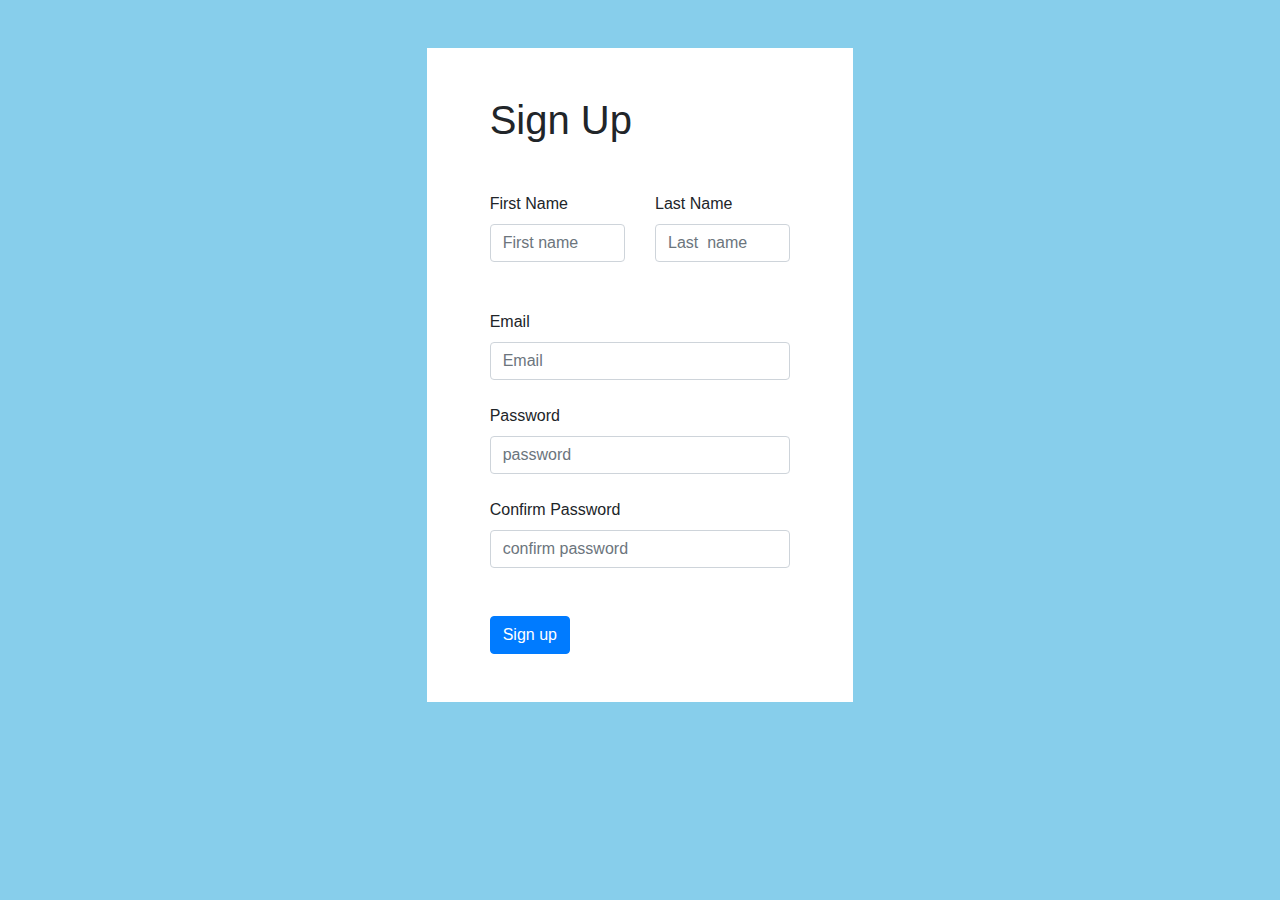
<file: Bootstrap 4/Exam 1 (Sign Up)/index.html>
<!DOCTYPE html>
<html>
<head>
	<meta charset="utf-8">
	<meta name="viewport" content="width=device-width, initial-scale=1">

	<title>Sign Up</title>
	<!-- CDN -->
    <link rel="stylesheet" type="text/css" href="style.css">
	<link rel="stylesheet" href="https://maxcdn.bootstrapcdn.com/bootstrap/4.5.0/css/bootstrap.min.css">
    <script src="https://ajax.googleapis.com/ajax/libs/jquery/3.5.1/jquery.min.js"></script>
    <script src="https://cdnjs.cloudflare.com/ajax/libs/popper.js/1.16.0/umd/popper.min.js"></script>
    <script src="https://maxcdn.bootstrapcdn.com/bootstrap/4.5.0/js/bootstrap.min.js"></script>
	<!-- Over -->
	<link rel="stylesheet" type="text/css" href="style.css">
</head>
<body>

<div class="container-fluid p1">
     
     <div class="row">
         <div class="col-lg-4  col-md-7  col-sm-7  c1 mt-5  mx-auto">
             <div class=" c2 p-5">
                 <h1 class="mb-5">Sign Up</h1>
                  
                 <form>
                  <div class="row">
                    <div class="col">
                     <label>First Name</label>
                     <input type="text" class="form-control" placeholder="First name">
                     </div>
                    <div class="col">
                     <label>Last Name</label>
                     <input type="text" class="form-control" placeholder="Last  name">
                     </div>
                     </div>

                 <div class="row mt-5">
                    <div class="col">
                     <label>Email</label>
                     <input type="text" class="form-control" placeholder="Email">
                     </div> 
                  </div>
                  <br>
                  <div class="row">
                    <div class="col">
                     <label>Password</label>
                     <input type="text" class="form-control" placeholder="password">
                     </div> 
                  </div>
                  <br>
                  <div class="row">
                    <div class="col">
                     <label>Confirm Password</label>
                     <input type="text" class="form-control" placeholder="confirm password">
                     </div> 
                  </div>

                  <div class="row mt-5">
                    <div class="col">
                     <button class="btn btn-primary">Sign up</button>
                     </div> 
                  </div>
                  </form>

             </div>
         </div>
     </div>

</div>



</body>
</html>
</file>
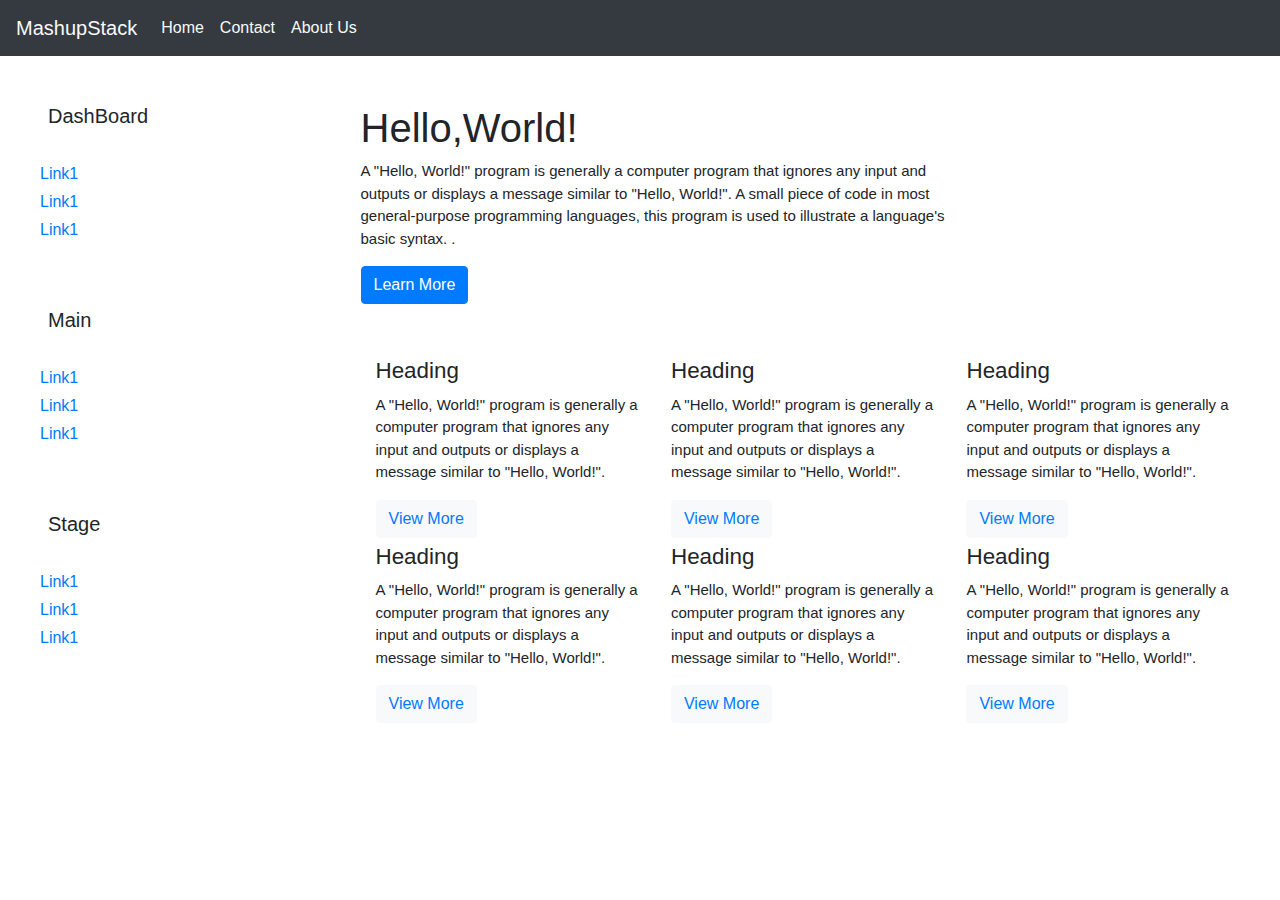
<file: Bootstrap 4/Exam 2 (Responsive page)/index.html>
<!DOCTYPE html>
<html>
<head>
	<meta charset="utf-8">
	<meta name="viewport" content="width=device-width, initial-scale=1">
    <link rel="stylesheet" type="text/css" href="style.css">
    <!-- CDN -->
	<link rel="stylesheet" href="https://maxcdn.bootstrapcdn.com/bootstrap/4.5.0/css/bootstrap.min.css">
    <script src="https://ajax.googleapis.com/ajax/libs/jquery/3.5.1/jquery.min.js"></script>
    <script src="https://cdnjs.cloudflare.com/ajax/libs/popper.js/1.16.0/umd/popper.min.js"></script>
    <script src="https://maxcdn.bootstrapcdn.com/bootstrap/4.5.0/js/bootstrap.min.js"></script>
	<!-- Over -->
	<title>Responsive Page</title>
</head>
<body>
	<!-- Modal -->
<div class="modal fade" id="exampleModal" tabindex="-1" role="dialog" aria-labelledby="exampleModalLabel" aria-hidden="true">
  <div class="modal-dialog" role="document">
    <div class="modal-content">
      <div class="modal-header">
        <h5 class="modal-title" id="exampleModalLabel">Modal title</h5>
        <button type="button" class="close" data-dismiss="modal" aria-label="Close">
          <span aria-hidden="true">&times;</span>
        </button>
      </div>
      <div class="modal-body">
        <h1>Hello World</h1>
      </div>
      <div class="modal-footer">
        <button type="button" class="btn btn-secondary" data-dismiss="modal">Close</button>
        <button type="button" class="btn btn-primary">Save changes</button>
      </div>
    </div>
  </div>
</div>
<!-- Navbar -->
   <nav class="navbar navbar-expand-lg navbar-light bg-dark">
        <a class="navbar-brand text-light" href="#">MashupStack</a>
            <button class="navbar-toggler" type="button" data-toggle="collapse" data-target="#navbarNav" aria-controls="navbarNav" aria-expanded="false" aria-label="Toggle navigation">
            <span class="navbar-toggler-icon"></span>
            </button>
        <div class="collapse navbar-collapse" id="navbarNav">
            <ul class="navbar-nav">
                <li class="nav-item active">
                  <a class="nav-link text-light" href="#">Home <span class="sr-only">(current)</span></a>
                </li>
                <li class="nav-item">
                  <a class="nav-link text-light" href="#">Contact</a>
                </li>
                <li class="nav-item">
                   <a class="nav-link text-light" href="#">About Us</a>
                </li>
            </ul>
        </div>
    </nav>

<!--Sidebar-->
<div class="row">
	<div class="col-lg-3 col-12 col-md-3 pt-5  p1">
		<h5 class="pl-5">DashBoard</h5>
		<br>
		<ul class="mr-5">
			<div class="row">
				<div class="col-12 lin">
					<a href="#"><li>Link1</li></a>
				</div>
			</div>
			<div class="row">
				<div class="col-12 lin">
					<a href="#"><li>Link1</li></a>
				</div>
			</div>	
			<div class="row">
				<div class="col-12 lin">
					<a href="#"><li>Link1</li></a>
				</div>
			</div>		
		</ul>
		<br><br>
		<h5 class="pl-5">Main</h5>
		<br>
		<ul class="mr-5">
			<div class="row">
				<div class="col-12 lin">
					<a href="#"><li>Link1</li></a>
				</div>
			</div>
			<div class="row">
				<div class="col-12 lin">
					<a href="#"><li>Link1</li></a>
				</div>
			</div>	
			<div class="row">
				<div class="col-12 lin">
					<a href="#"><li>Link1</li></a>
				</div>
			</div>		
		</ul>
        <br><br>
		<h5 class="pl-5">Stage</h5>
		<br>
		<ul class="mr-5">
			<div class="row">
				<div class="col-12 lin">
					<a href="#"><li>Link1</li></a>
				</div>
			</div>
			<div class="row">
				<div class="col-12 lin">
					<a href="#"><li>Link1</li></a>
				</div>
			</div>	
			<div class="row">
				<div class="col-12 lin">
					<a href="#"><li>Link1</li></a>
				</div>
			</div>		
		</ul>
	</div>
	<div class="col-lg-9  col-12 col-md-9">
		<div class="row">
			<div class="col-lg-8 col-12 pt-5 pl-5">
				<h1>Hello,World!</h1>

				<p>A "Hello, World!" program is generally a computer program that ignores any input and outputs or displays a message similar to "Hello, World!". A small piece of code in most general-purpose programming languages, this program is used to illustrate a language's basic syntax. .</p>
                
                <button class="btn btn-primary" data-toggle="modal" data-target="#exampleModal">Learn More</button>
			</div>
	<div class="container mt-5 ml-5 mr-5">			
		<div class="row">
			<div class="col-lg-4 col-12">
				<h3><b><small>Heading</small></b></h3>

				<p>A "Hello, World!" program is generally a computer program that ignores any input and outputs or displays a message similar to "Hello, World!". </p>
                
                <button class="btn btn-light text-primary">View More</button>
			</div>
			<div class="col-lg-4 col-12">
				<h3><b><small>Heading</small></b></h3>

				<p >A "Hello, World!" program is generally a computer program that ignores any input and outputs or displays a message similar to "Hello, World!". </p>
                
                <button class="btn btn-light text-primary">View More</button>
			</div>
			<div class="col-lg-4 col-12">
				<h3><b><small>Heading</small></b></h3>

				<p>A "Hello, World!" program is generally a computer program that ignores any input and outputs or displays a message similar to "Hello, World!". </p>
                
                <button class="btn btn-light text-primary">View More</button>
			</div>
		</div>
		<div class="row">
			<div class="col-lg-4 col-12">
				<h3><b><small>Heading</small></b></h3>


				<p>A "Hello, World!" program is generally a computer program that ignores any input and outputs or displays a message similar to "Hello, World!". </p>
                
                <button class="btn btn-light text-primary">View More</button>
			</div>
			<div class="col-lg-4 col-12">
				<h3><b><small>Heading</small></b></h3>

				<p>A "Hello, World!" program is generally a computer program that ignores any input and outputs or displays a message similar to "Hello, World!".</p>
                
                <button class="btn btn-light text-primary">View More</button>
			</div>
			<div class="col-lg-4 col-12">
				<h3><b><small>Heading</small></b></h3>

				<p>A "Hello, World!" program is generally a computer program that ignores any input and outputs or displays a message similar to "Hello, World!".</p>
                
                <button class="btn btn-light text-primary">View More</button>
			</div>
		</div>
	</div>

		
		
	</div>
</div>


		 	
	
	


</body>
</html>
</file>
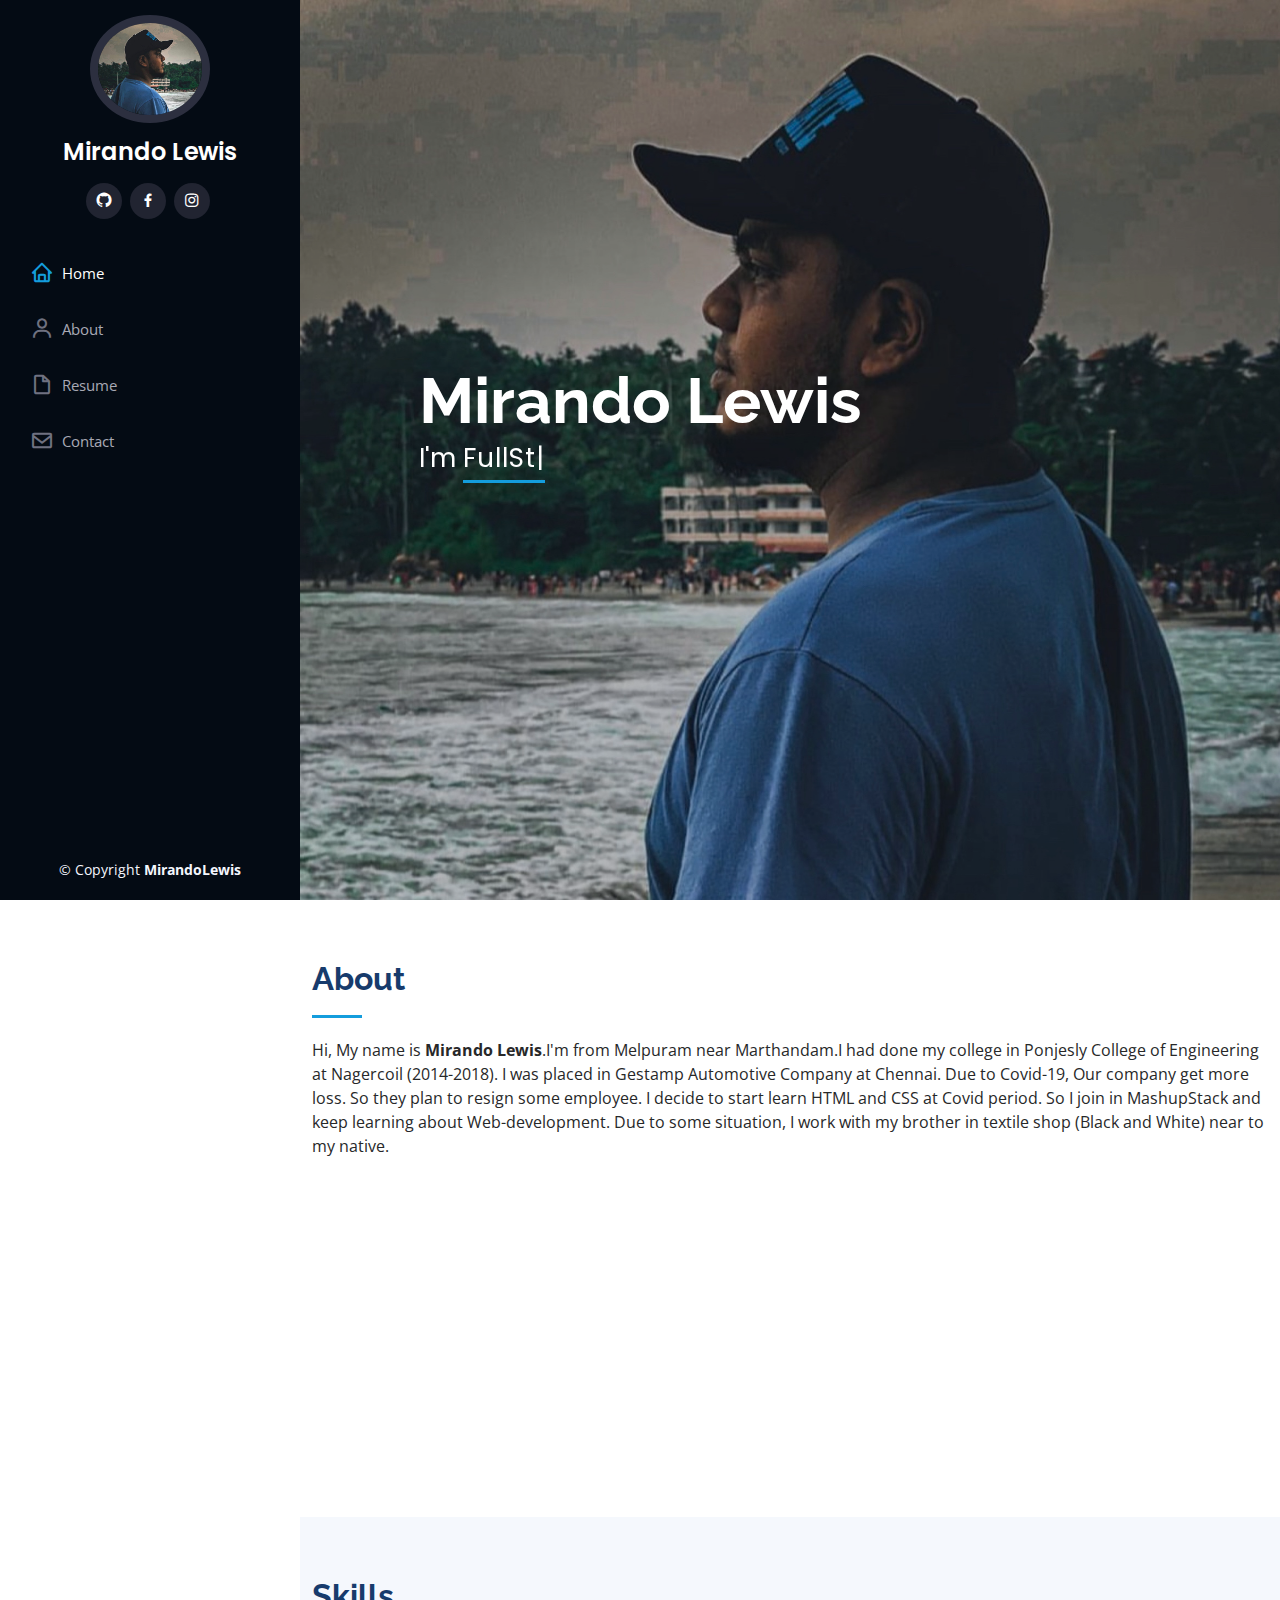
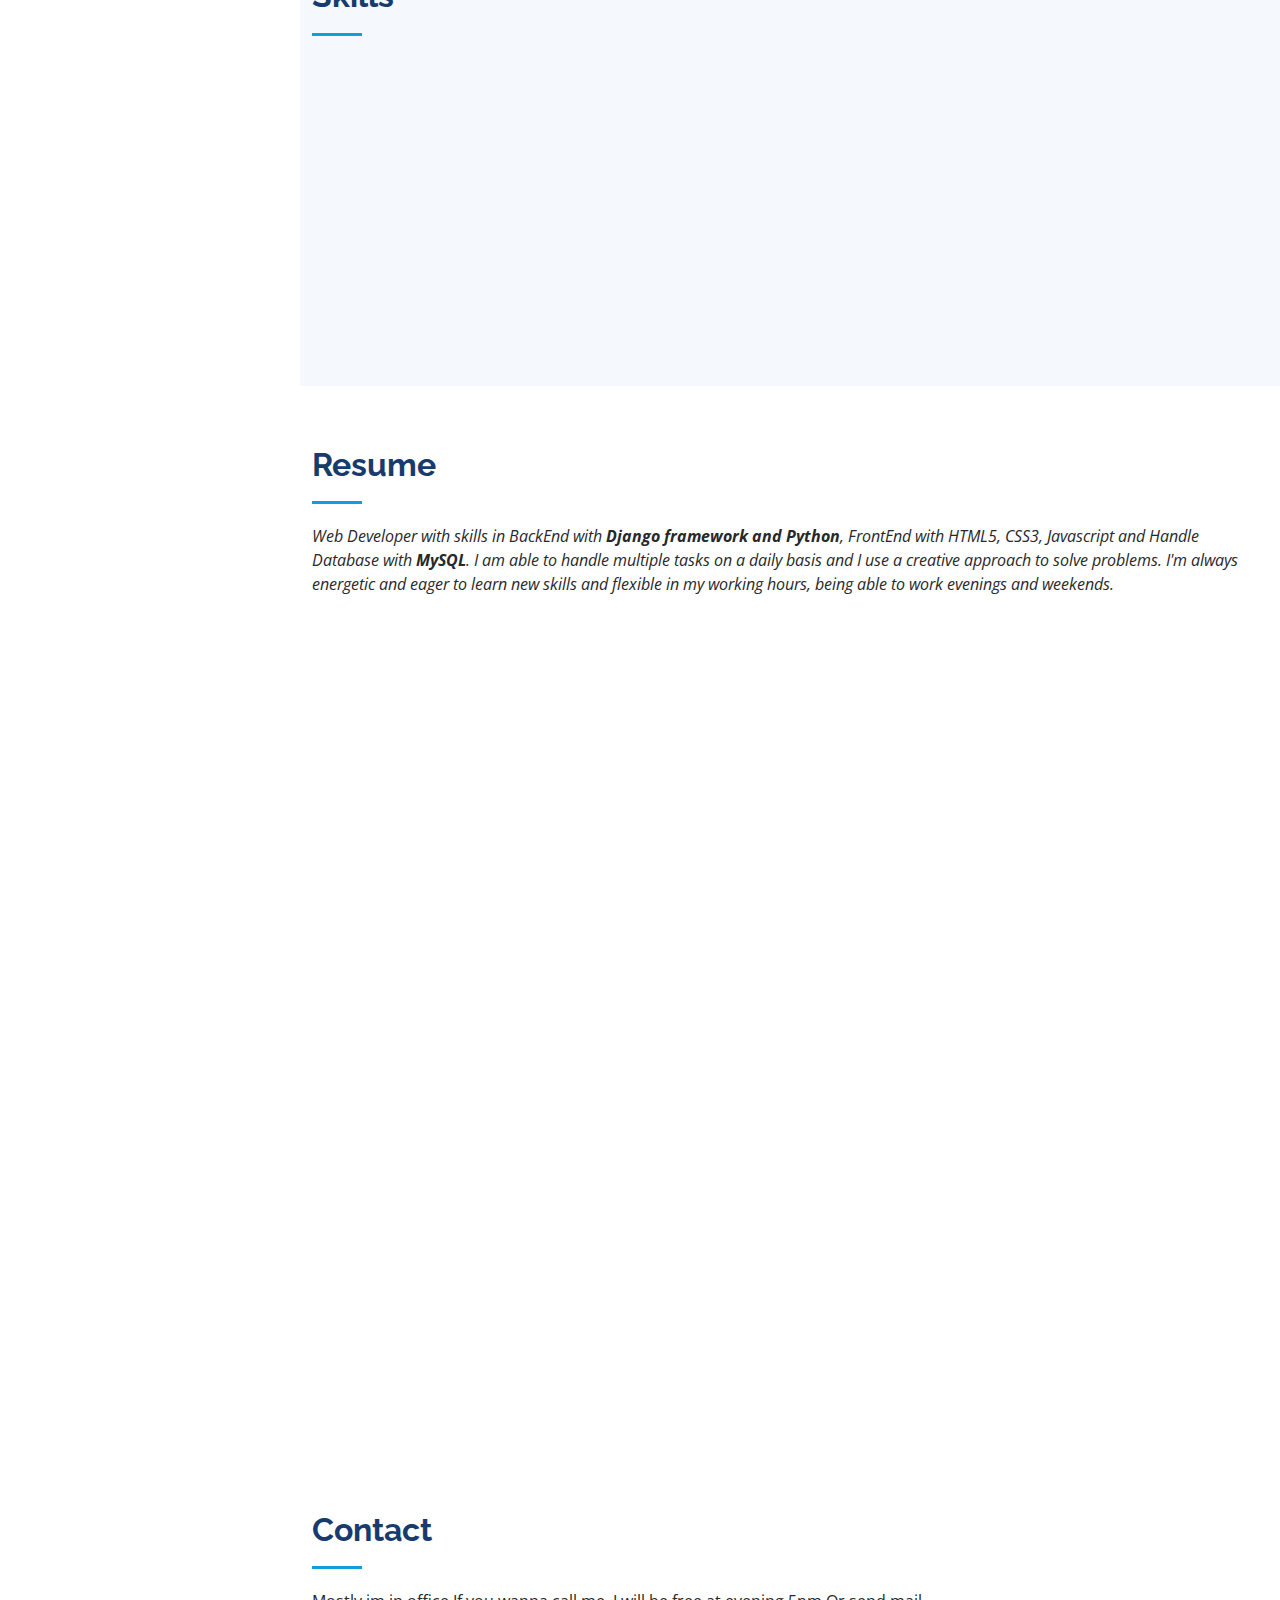
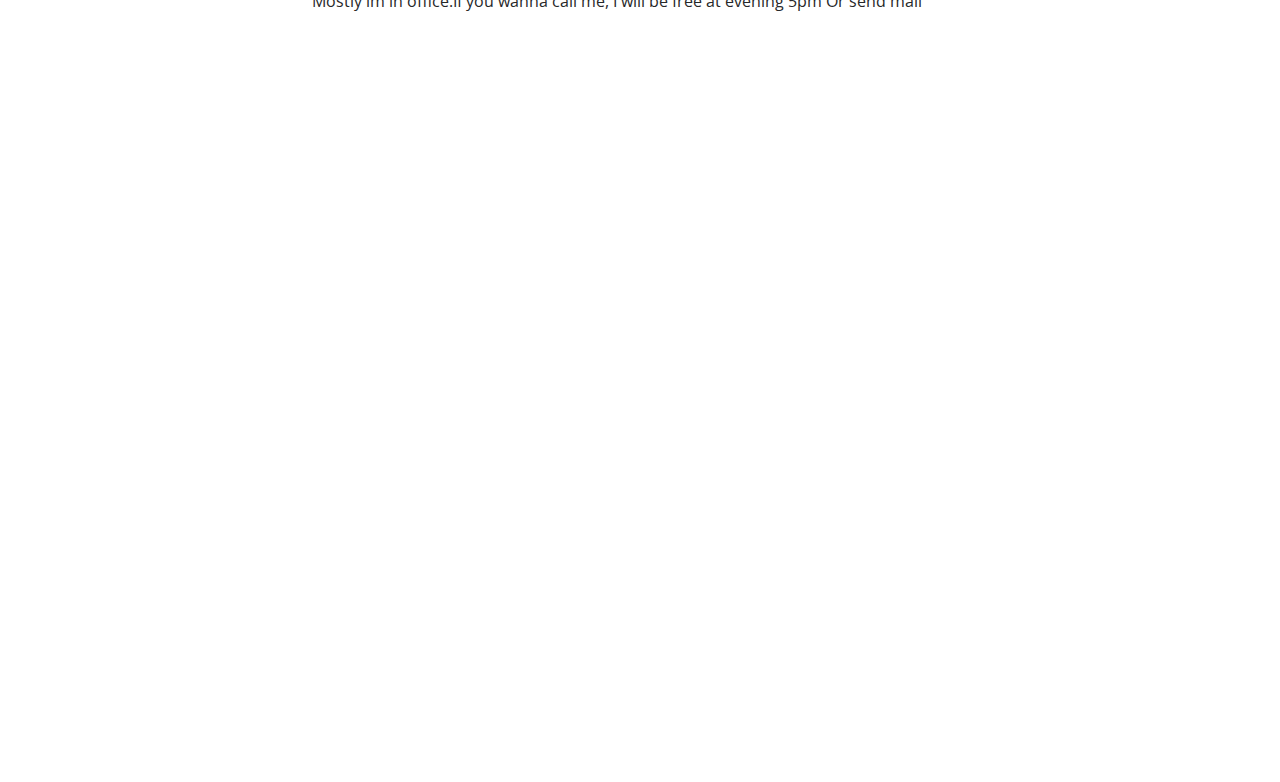
<file: Bootstrap 4/Exam 3 (Portfolio)/index.html>
<!DOCTYPE html>
<html>
<head>
  <meta charset="utf-8">
  <meta content="width=device-width, initial-scale=1.0" name="viewport">

  <title>iPortfolio Bootstrap Template - Index</title>
  <meta content="" name="description">
  <meta content="" name="keywords">

  <!-- Favicons -->
  <link href="assets/img/favicon.png" rel="icon">
  <link href="assets/img/apple-touch-icon.png" rel="apple-touch-icon">

  <!-- Google Fonts -->
  <link href="https://fonts.googleapis.com/css?family=Open+Sans:300,300i,400,400i,600,600i,700,700i|Raleway:300,300i,400,400i,500,500i,600,600i,700,700i|Poppins:300,300i,400,400i,500,500i,600,600i,700,700i" rel="stylesheet">

  <!-- Vendor CSS Files -->
  <link href="assets/vendor/aos/aos.css" rel="stylesheet">
  <link href="assets/vendor/bootstrap/css/bootstrap.min.css" rel="stylesheet">
  <link href="assets/vendor/bootstrap-icons/bootstrap-icons.css" rel="stylesheet">
  <link href="assets/vendor/boxicons/css/boxicons.min.css" rel="stylesheet">
  <link href="assets/vendor/glightbox/css/glightbox.min.css" rel="stylesheet">
  <link href="assets/vendor/swiper/swiper-bundle.min.css" rel="stylesheet">

  <!-- Template Main CSS File -->
  <link href="assets/css/style.css" rel="stylesheet">

  <!-- =======================================================
  * Template Name: iPortfolio - v3.10.0
  * Template URL: https://bootstrapmade.com/iportfolio-bootstrap-portfolio-websites-template/
  * Author: BootstrapMade.com
  * License: https://bootstrapmade.com/license/
  ======================================================== -->
</head>
<body>

  <!-- ======= Mobile nav toggle button ======= -->
  <i class="bi bi-list mobile-nav-toggle d-xl-none"></i>

  <!-- ======= Header ======= -->
  <header id="header">
    <div class="d-flex flex-column">

      <div class="profile">
        <img src="assets/img/lew.jpg" alt="" class="img-fluid rounded-circle">
        <h1 class="text-light"><a href="index.html">Mirando Lewis</a></h1>
        <div class="social-links mt-3 text-center">
          <a href="https://github.com/MIRANDOLEWIS" class="twitter" target="_blank"><i class="bx bxl-github"></i></a>
          <a href="https://www.facebook.com/lewis.merinto/" class="facebook" target="_blank"><i class="bx bxl-facebook"></i></a>
          <a href="https://www.instagram.com/lewismerinto/" target="_blank" class="instagram"><i class="bx bxl-instagram"></i></a>
          
  
        </div>
      </div>

      <nav id="navbar" class="nav-menu navbar">
        <ul>
          <li><a href="#hero" class="nav-link scrollto active"><i class="bx bx-home"></i> <span>Home</span></a></li>
          <li><a href="#about" class="nav-link scrollto"><i class="bx bx-user"></i> <span>About</span></a></li>
          <li><a href="#resume" class="nav-link scrollto"><i class="bx bx-file-blank"></i> <span>Resume</span></a></li>          
          <li><a href="#contact" class="nav-link scrollto"><i class="bx bx-envelope"></i> <span>Contact</span></a></li>
        </ul>
      </nav><!-- .nav-menu -->
    </div>
  </header><!-- End Header -->

  <!-- ======= Hero Section ======= -->
  <section id="hero" class="d-flex flex-column justify-content-center align-items-center">
    <div class="hero-container" data-aos="fade-in">
      <h1>Mirando Lewis</h1>
      <p>I'm <span class="typed" data-typed-items="FullStack Developer,Web Developer"></span></p>
    </div>
  </section><!-- End Hero -->

  <main id="main">

    <!-- ======= About Section ======= -->
    <section id="about" class="about">
      <div class="container">

        <div class="section-title">
          <h2>About</h2>
          <p> Hi, My name is <b> Mirando Lewis</b>.I'm from Melpuram near Marthandam.I had done my college in Ponjesly College of Engineering 
          at  Nagercoil (2014-2018). I was placed in Gestamp Automotive Company at Chennai.  Due to Covid-19, Our company get more loss. So they plan to resign some employee. I decide to start learn HTML and CSS at Covid period.  So I join in MashupStack and keep learning about Web-development.  Due to some situation, I work with my brother in textile shop (Black and White) near to my native. </p>
        </div>

        <div class="row">
          <div class="col-lg-4" data-aos="fade-right">
            <img src="assets/img/lew.jpg" class="img-fluid" alt="">
          </div>
          <div class="col-lg-8 pt-4 pt-lg-0 content" data-aos="fade-left">
            <h3>More</h3>
            
            <div class="row">
              <div class="col-lg-6">
                <ul>
                  <li><i class="bi bi-chevron-right"></i> <strong>Birthday:</strong> <span>16 Feb 1996</span></li>
                  
                  <li><i class="bi bi-chevron-right"></i> <strong>Phone:</strong> <span>+91 8903943685</span></li>
                  <li><i class="bi bi-chevron-right"></i> <strong>Town:</strong> <span>Melpuram, Tamil Nadu</span></li>
                </ul>
              </div>
              <div class="col-lg-6">
                <ul>
                  <li><i class="bi bi-chevron-right"></i> <strong>Age:</strong> <span>26</span></li>
                  <li><i class="bi bi-chevron-right"></i> <strong>Degree:</strong> <span>B.E</span></li>
                  <li><i class="bi bi-chevron-right"></i> <strong>Email:</strong> <span>lewismerindo800@gmail.com</span></li>
                  <li><i class="bi bi-chevron-right"></i> <strong>Job:</strong> <span>Mashupstack(Internship)</span></li>
                </ul>
              </div>
            </div>
          </div>
        </div>

      </div>
    </section><!-- End About Section -->

    

    <!-- ======= Skills Section ======= -->
    <section id="skills" class="skills section-bg">
      <div class="container">

        <div class="section-title">
          <h2>Skills</h2>
          <p></p>
        </div>

        <div class="row skills-content">

          <div class="col-lg-6" data-aos="fade-up">

            <div class="progress">
              <span class="skill">HTML <i class="val">100%</i></span>
              <div class="progress-bar-wrap">
                <div class="progress-bar" role="progressbar" aria-valuenow="100" aria-valuemin="0" aria-valuemax="100"></div>
              </div>
            </div>

            <div class="progress">
              <span class="skill">CSS <i class="val">90%</i></span>
              <div class="progress-bar-wrap">
                <div class="progress-bar" role="progressbar" aria-valuenow="90" aria-valuemin="0" aria-valuemax="100"></div>
              </div>
            </div>

            <div class="progress">
              <span class="skill">JavaScript <i class="val">75%</i></span>
              <div class="progress-bar-wrap">
                <div class="progress-bar" role="progressbar" aria-valuenow="75" aria-valuemin="0" aria-valuemax="100"></div>
              </div>
            </div>

             <div class="progress">
              <span class="skill">React Js <i class="val">75%</i></span>
              <div class="progress-bar-wrap">
                <div class="progress-bar" role="progressbar" aria-valuenow="75" aria-valuemin="0" aria-valuemax="100"></div>
              </div>
            </div>

          </div>

          <div class="col-lg-6" data-aos="fade-up" data-aos-delay="100">

            <div class="progress">
              <span class="skill">Python <i class="val">80%</i></span>
              <div class="progress-bar-wrap">
                <div class="progress-bar" role="progressbar" aria-valuenow="80" aria-valuemin="0" aria-valuemax="100"></div>
              </div>
            </div>

            <div class="progress">
              <span class="skill">Django <i class="val">90%</i></span>
              <div class="progress-bar-wrap">
                <div class="progress-bar" role="progressbar" aria-valuenow="90" aria-valuemin="0" aria-valuemax="100"></div>
              </div>
            </div>

            <div class="progress">
              <span class="skill">MySQL <i class="val">85%</i></span>
              <div class="progress-bar-wrap">
                <div class="progress-bar" role="progressbar" aria-valuenow="85" aria-valuemin="0" aria-valuemax="100"></div>
              </div>
            </div>

          </div>

        </div>

      </div>
    </section><!-- End Skills Section -->

    <!-- ======= Resume Section ======= -->
    <section id="resume" class="resume">
      <div class="container">

        <div class="section-title">
          <h2>Resume</h2>
          <p class="fst-italic">
              Web Developer with
               skills in BackEnd with <b>Django framework and Python</b>, FrontEnd with HTML5, CSS3, Javascript and Handle Database with <b>MySQL</b>. I am able to handle multiple tasks on a daily basis and I use a creative approach to solve problems. I'm always energetic and eager to learn new skills and flexible in my working hours, being able to work evenings and weekends.
            </p>
        </div>

        <div class="row">
          <div class="col-lg-6" data-aos="fade-up">
            <h3 class="resume-title">Sumary</h3>
            <div class="resume-item pb-0">
              <h4>Mirando Lewis</h4>
              <p><em>I was placed in Gestamp Automotive Company at Chennai.  Due to Covid-19, Our company get more loss. So they plan to resign some employee. I decide to start learn HTML and CSS at Covid period.  So I join in MashupStack and keep learning about Web-development.  Due to some situation, I work with my brother in textile shop (Black and White) near to my native.</em></p>
              <ul>
                <li>Kadamacode, Melpuram, Pacode(P.O)</li>
                <li>+91 8903943685</li>
                <li>lewismerindo800@gmail.com</li>
              </ul>
            </div>

            <h3 class="resume-title">Education</h3>
            <div class="resume-item">
              <h4>School Education in 10<span><superscript>th</superscript></span> &amp; 12<span><superscript>th</superscript></span></h4>
              <h5>2012 - 2014</h5>
              <p><em>St'Marys HSS , Melpalai.</em></p>
              <p>Complete my school education with 78% in 10<super>th</super> and 91% in 12<supercript>th</supercript>.</p>
            </div>
            <div class="resume-item">
              <h4>Bachelor of Engineering</h4>
              <h5>2014 - 2018</h5>
              <p><em>Ponjesly College Of Engineering, Nagercoil</em></p>
              <p>Complete my PG with 68% in B.E.Mechanical Engineering</p>
            </div>
          </div>
          <div class="col-lg-6" data-aos="fade-up" data-aos-delay="100">
            <h3 class="resume-title">Professional Experience</h3>
            <div class="resume-item">
              <h4>Quality Engineer</h4>
              <h5>2018 - 2021</h5>
              <p><em>AutoMobile Field </em></p>
              <ul>
                <li>Deploy section quality engineer at Kay-Jay Forging in 2018.</li>
                <li>CNC Production and Quality Support at SACL in 2019.</li>
                <li>Junior Quality Engineer at GESTAMP Automotive, Chennai in 2019-2021.</li>
                <li></li>
              </ul>
            </div>
            <div class="resume-item">
              <h4>Web Developer</h4>
              <h5>2021-Present</h5>
              <p><em>Software Field</em></p>
              <ul>
                <li>Done my fullstack web developer course in Mashupstack at TVM.</li>
                <li>Able to bulid responsive website and error handling.</li>
                <li>Able to bulid database using Django framework.</li>
              </ul>
            </div>
          </div>
        </div>

      </div>
   </section>

    <!-- ======= Contact Section ======= -->
    <section id="contact" class="contact">
      <div class="container">

        <div class="section-title">
          <h2>Contact</h2>
          <p>Mostly im in office.If you wanna call me, I will be free at evening 5pm Or send mail</p>
        </div>

        <div class="row" data-aos="fade-in">

          <div class="col-lg-5 d-flex align-items-stretch">
            <div class="info">
              <div class="address">
                <i class="bi bi-geo-alt"></i>
                <h4>Location:</h4>
                <p>Kadamacode, Melpuram, Pacode(P.O)</p>
              </div>

              <div class="email">
                <i class="bi bi-envelope"></i>
                <h4>Email:</h4>
                <p><a href="mailto:lewismerindo800@gmail.com">lewismerindo800@gmail.com</a></p>
              </div>

              <div class="phone">
                <i class="bi bi-phone"></i>
                <h4>Call:</h4>
                <p>+91 8903943685</p>
              </div>



              <iframe src="https://www.google.com/maps/embed?pb=!1m18!1m12!1m3!1d3947.6300213162963!2d77.22211001472955!3d8.339509494001021!2m3!1f0!2f0!3f0!3m2!1i1024!2i768!4f13.1!3m3!1m2!1s0x3b0454961aaaa509%3A0xcbf0da027ff88221!2sKadamacode%20Road%2C%20Pacode%2C%20Tamil%20Nadu%20629168!5e0!3m2!1sen!2sin!4v1675270837388!5m2!1sen!2sin" frameborder="0" style="border:0; width: 100%; height: 290px;" allowfullscreen></iframe>
            </div>

          </div>

          <div class="col-lg-7 mt-5 mt-lg-0 d-flex align-items-stretch">
            <form action="#" method="post" role="form" class="php-email-form">
              <div class="row">
                <div class="form-group col-md-6">
                  <label for="name">Your Name</label>
                  <input type="text" name="name" class="form-control" id="name" required>
                </div>
                <div class="form-group col-md-6">
                  <label for="name">Your Email</label>
                  <input type="email" class="form-control" name="email" id="email" required>
                </div>
              </div>
              <div class="form-group">
                <label for="name">Subject</label>
                <input type="text" class="form-control" name="subject" id="subject" required>
              </div>
              <div class="form-group">
                <label for="name">Message</label>
                <textarea class="form-control" name="message" rows="10" required></textarea>
              </div>
              <div class="my-3">
                <div class="loading">Loading</div>
                <div class="error-message"></div>
                <div class="sent-message">Your message has been sent. Thank you!</div>
              </div>
              <div class="text-center"><button type="submit">Send Message</button></div>
            </form>
          </div>

        </div>

      </div>
    </section><!-- End Contact Section -->

  </main><!-- End #main -->

  <!-- ======= Footer ======= -->
  <footer id="footer">
    <div class="container">
      <div class="copyright">
        &copy; Copyright <strong><span>MirandoLewis</span></strong>
      </div>
      <div class="credits">
        <!-- All the links in the footer should remain intact. -->
        <!-- You can delete the links only if you purchased the pro version. -->
        <!-- Licensing information: https://bootstrapmade.com/license/ -->
        <!-- Purchase the pro version with working PHP/AJAX contact form: https://bootstrapmade.com/iportfolio-bootstrap-portfolio-websites-template/ -->
       
      </div>
    </div>
  </footer><!-- End  Footer -->

  <a href="#" class="back-to-top d-flex align-items-center justify-content-center"><i class="bi bi-arrow-up-short"></i></a>

  <!-- Vendor JS Files -->
  <script src="assets/vendor/purecounter/purecounter_vanilla.js"></script>
  <script src="assets/vendor/aos/aos.js"></script>
  <script src="assets/vendor/bootstrap/js/bootstrap.bundle.min.js"></script>
  <script src="assets/vendor/glightbox/js/glightbox.min.js"></script>
  <script src="assets/vendor/isotope-layout/isotope.pkgd.min.js"></script>
  <script src="assets/vendor/swiper/swiper-bundle.min.js"></script>
  <script src="assets/vendor/typed.js/typed.min.js"></script>
  <script src="assets/vendor/waypoints/noframework.waypoints.js"></script>
  <script src="assets/vendor/php-email-form/validate.js"></script>

  <!-- Template Main JS File -->
  <script src="assets/js/main.js"></script>

</body>
</html>
</file>
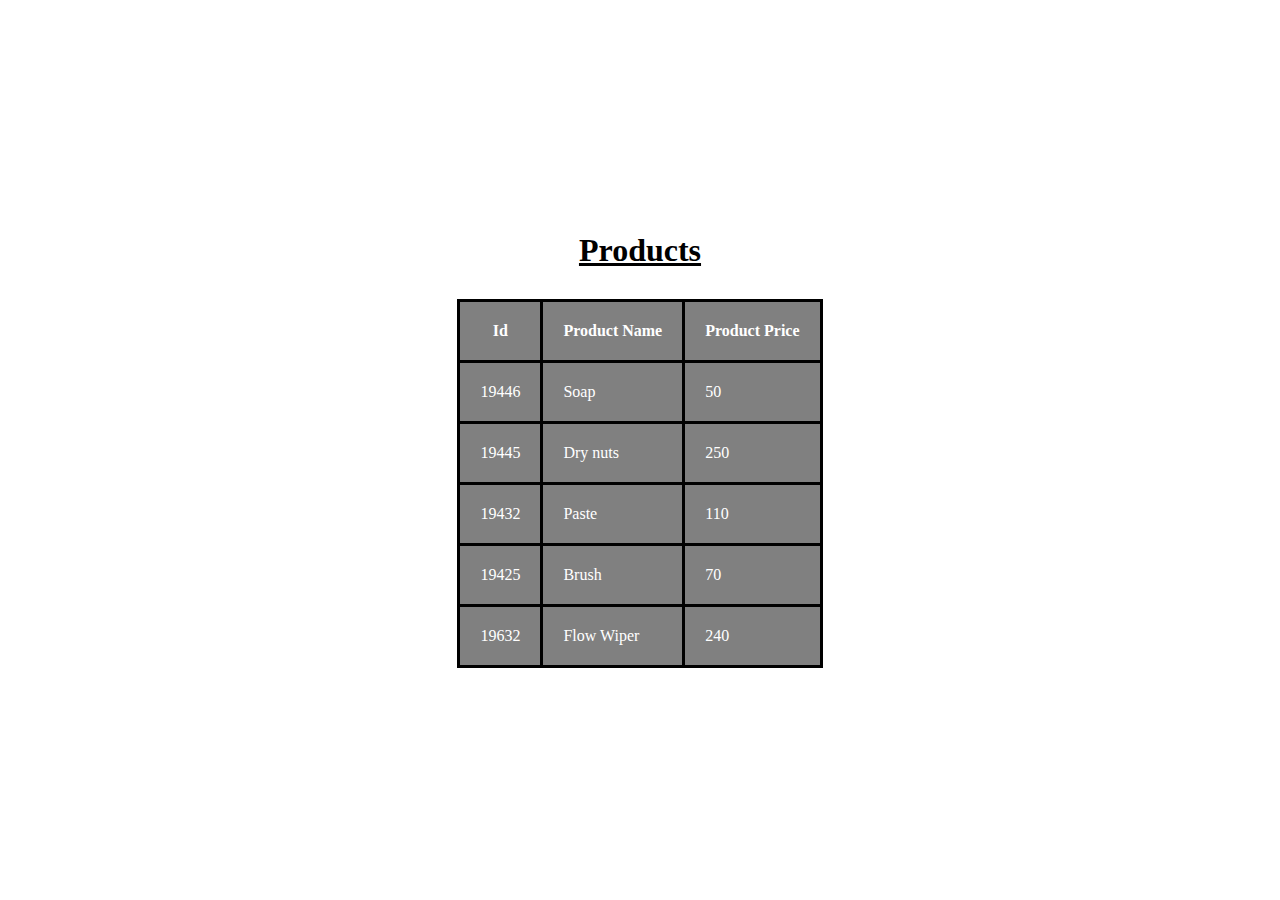
<file: css/Exam-1/index.html>
<!DOCTYPE html>
<html>
<head>
	<meta charset="utf-8">
	<meta name="viewport" content="width=device-width, initial-scale=1">
	<link rel="stylesheet" type="text/css" href="style.css">
	<title>Table</title>
</head>
<body>

<div class="parent">
    <h1>Products</h1>

    <div class="child">
    	<table>
    		<tr>
    			<th>Id</th>
    			<th>Product Name</th>
    			<th>Product Price</th>
    		</tr>
    		<tr>
    			<td>19446</td>
    			<td>Soap</td>
    			<td>50</td>
    		</tr>
    		<tr>
    			<td>19445</td>
    			<td>Dry nuts</td>
    			<td>250 </td>
    		</tr>
    		<tr>
    			<td>19432</td>
    			<td>Paste</td>
    			<td>110</td>
    		</tr>
    		<tr>
    			<td>19425</td>
    			<td>Brush</td>
    			<td>70</td>
    		</tr>
    		<tr>
    			<td>19632</td>
    			<td>Flow Wiper</td>
    			<td>240</td>
    		</tr>
    	</table>
    </div>
</div>

    

</body>
</html>
</file>
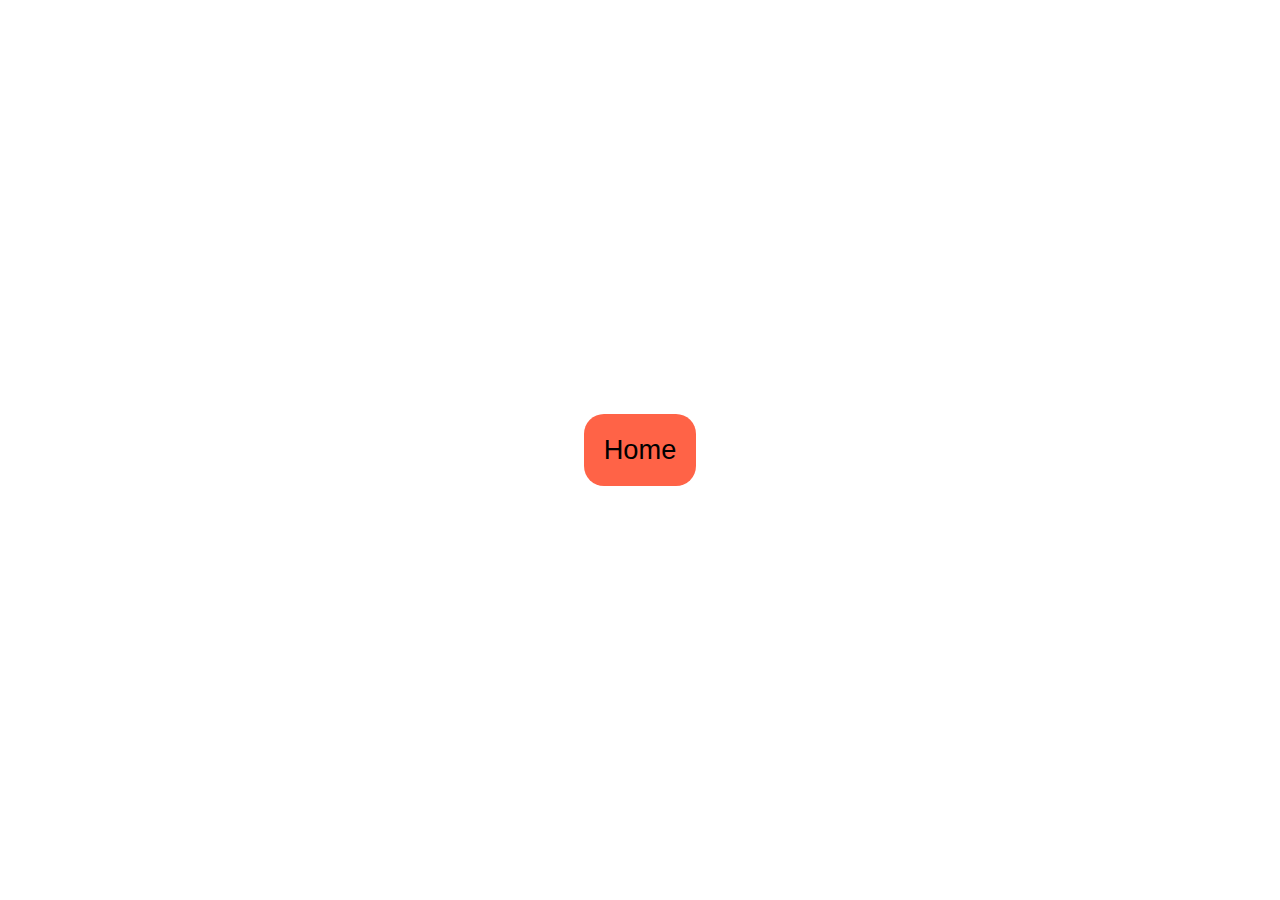
<file: css/Exam-2/index.html>
<!DOCTYPE html>
<html>
<head>
	<meta charset="utf-8">
	<meta name="viewport" content="width=device-width, initial-scale=1">
	<title>Link</title>
	<link rel="stylesheet" type="text/css" href="style.css">
</head>
<body>


<a href="https://www.google.com/" title="Google">Home</a>



</body>
</html>
</file>
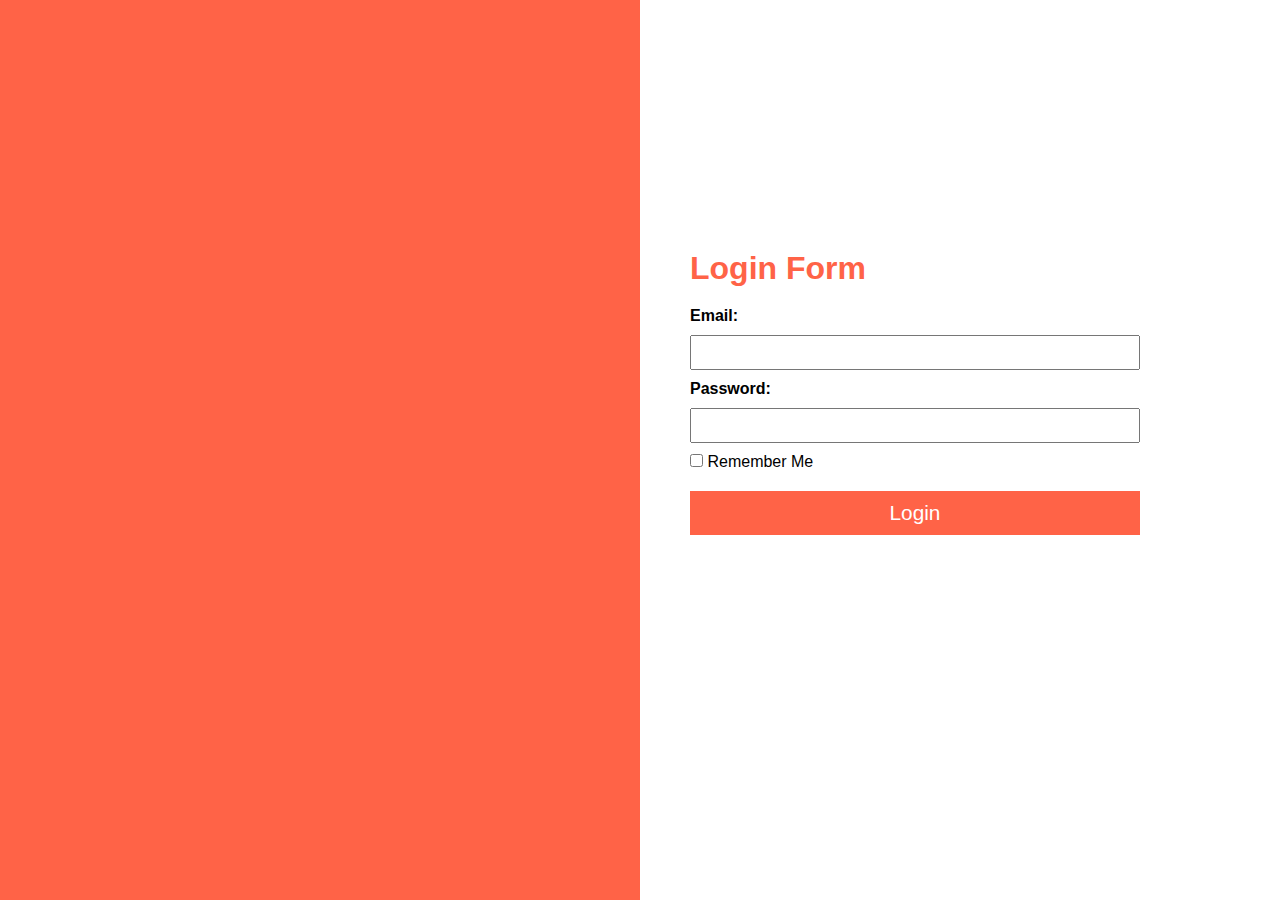
<file: css/Exam-3/index.html>
<!DOCTYPE html>
<html>
<head>
	<meta charset="utf-8">
	<meta name="viewport" content="width=device-width, initial-scale=1">
	<title>Login From</title>
	<link rel="stylesheet" type="text/css" href="style.css">
</head>
<body>

	<div class="parent">
		<div class="child1">
			
		</div>

		<div class="child2">

			<div class="pos">
				
			
                <h1>Login Form</h1>
			<form method="post" action="#">

				<label for="email">Email:</label>
				<br>
				<input type="text" name="email" required>
                <br>
				<label for="password">Password:</label>
				<br>
				<input type="password" name="password" required>
                <br>
				<input type="checkbox"> <span>Remember Me</span>
                <br>
				<input type="submit" value="Login">
				
			</form>

			</div>
			
		</div>
		
	</div>

</body>
</html>
</file>
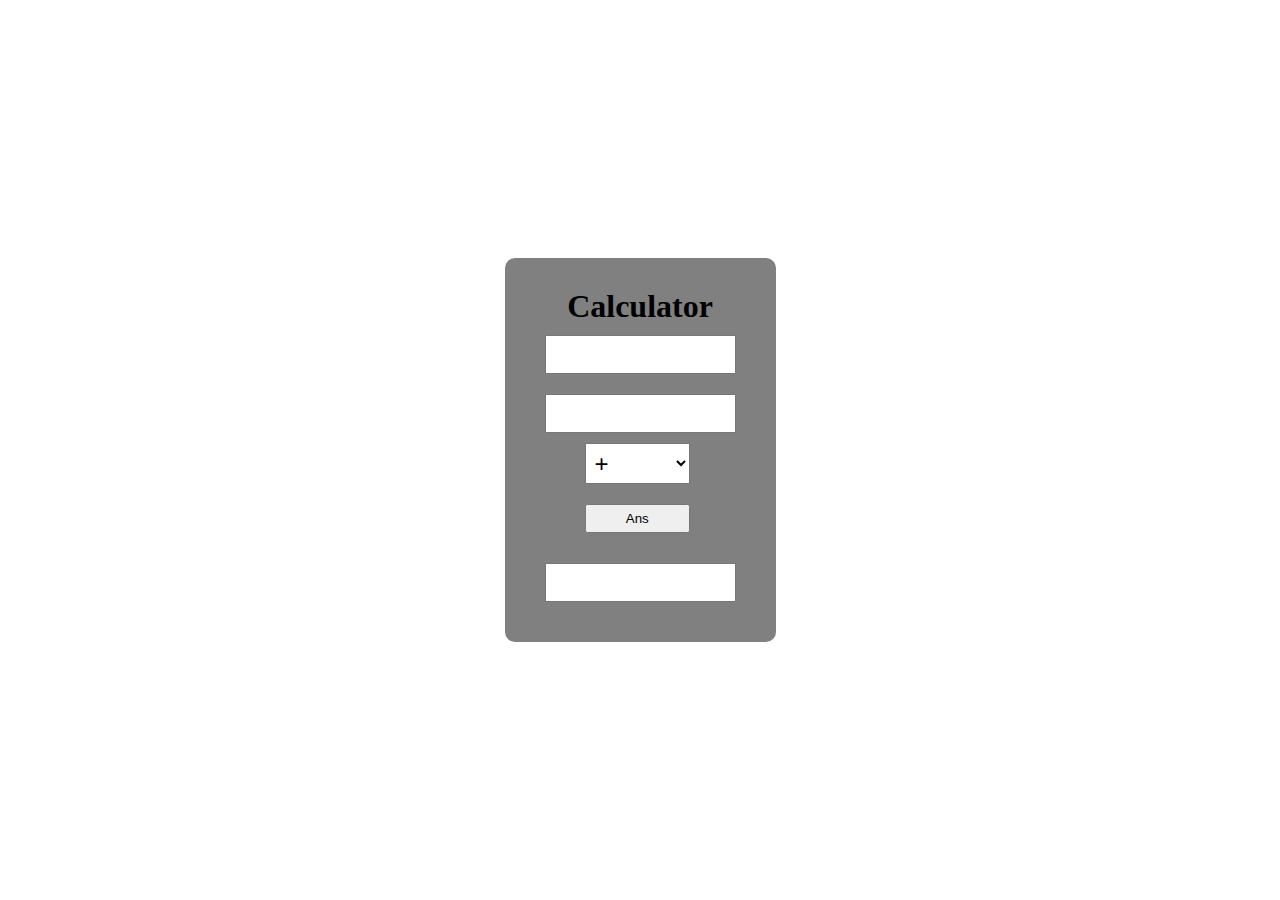
<file: Js/Exam( calculator )/index.html>
<!DOCTYPE html>
<html>
<head>
	<meta charset="utf-8">
	<meta name="viewport" content="width=device-width, initial-scale=1">
	<link rel="stylesheet" type="text/css" href="style.css">
	<title>Calculator</title>
</head>
<body>

<div class="parent">
    
    <h1>Calculator</h1>

	<input type="text" name="firnum" id="firnum">
	<input type="text" name="secnum" id="secnum">

	<select id="sele">
		<option value="add">+</option>
		<option value="sub">-</option>
		<option value="mul">&times;</option>
		<option value="divi">&divide;</option>
		
	</select>

	<button onclick="ans()">Ans</button>

	<input type="text" name="answer" id="answer">
	
</div>


<script type="text/javascript" src="event.js"></script>


</body>
</html>
</file>
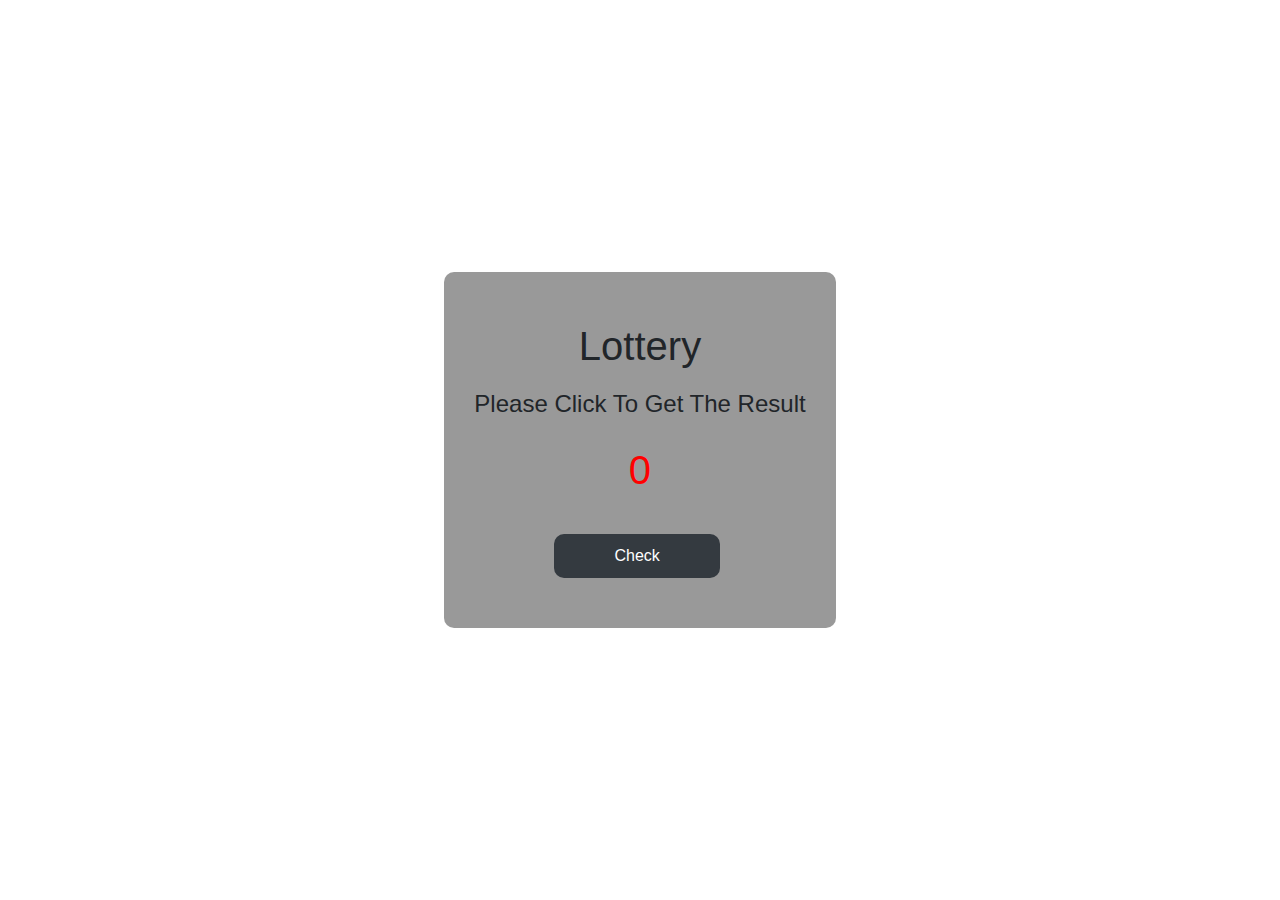
<file: Js/Exam( lottery )/index.html>
<!DOCTYPE html>
<html>
<head>
	<meta charset="utf-8">
	<meta name="viewport" content="width=device-width, initial-scale=1">
	<link rel="stylesheet" type="text/css" href="style.css">
	<title>Lucky Lottery</title>
	<link rel="stylesheet" href="https://maxcdn.bootstrapcdn.com/bootstrap/4.5.0/css/bootstrap.min.css">
  <script src="https://ajax.googleapis.com/ajax/libs/jquery/3.5.1/jquery.min.js"></script>
  <script src="https://cdnjs.cloudflare.com/ajax/libs/popper.js/1.16.0/umd/popper.min.js"></script>
  <script src="https://maxcdn.bootstrapcdn.com/bootstrap/4.5.0/js/bootstrap.min.js"></script>
</head>
<body>



<div class="parent">

		<!-- Modal -->
	<div class="modal fade" id="exampleModal" tabindex="-1" role="dialog" aria-labelledby="exampleModalLabel" aria-hidden="true">
  <div class="modal-dialog" role="document">
    <div class="modal-content">
      <div class="modal-header">
        <h5 class="modal-title" id="exampleModalLabel">Lucky Lottey</h5>
        <button type="button" class="close" data-dismiss="modal" aria-label="Close">
          
        </button>
      </div>
      <div class="modal-body">
       <h2 id="ran"></h2>
      </div>
      <div class="modal-footer">
        <button type="button" class="btn btn-secondary" data-dismiss="modal">Close</button>
        
      </div>
    </div>
  </div>
</div>

<!-- Over -->
    
    <h1>Lottery</h1>

    <h4>Please Click To Get The Result</h4>

    <h1 id="ranum" style="color:red">0</h1>

    <button onclick="func1()" type="button" class="btn btn-dark" data-toggle="modal" data-target="#exampleModal">Check</button>
   
	
</div>


<script type="text/javascript" src="event.js"></script>


</body>
</html>
</file>
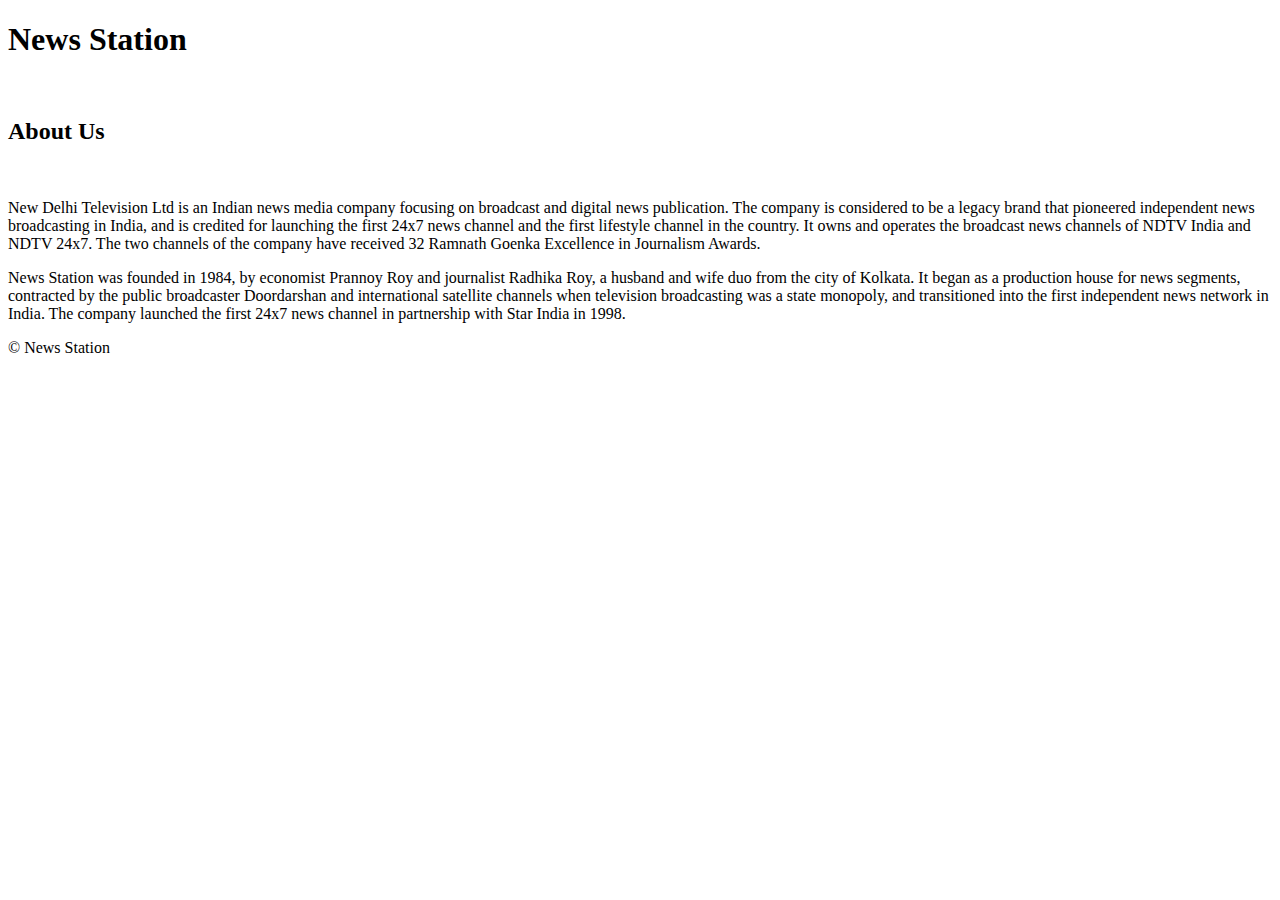
<file: html/News(html exam)/about_us.html>
<!DOCTYPE html>
<html>
<head>
	<meta charset="utf-8">
	<meta name="viewport" content="width=device-width, initial-scale=1">
	<title>About Us</title>
</head>
<body>

	<h1>News Station</h1>
    <br>
	<h2>About Us</h2>
	<br>
	<p>New Delhi Television Ltd is an Indian news media company focusing on broadcast and digital news publication. The company is considered to be a legacy brand that pioneered independent news broadcasting in India, and is credited for launching the first 24x7 news channel and the first lifestyle channel in the country. It owns and operates the broadcast news channels of NDTV India and NDTV 24x7. The two channels of the company have received 32 Ramnath Goenka Excellence in Journalism Awards.</p>

	<p>News Station was founded in 1984, by economist Prannoy Roy and journalist Radhika Roy, a husband and wife duo from the city of Kolkata. It began as a production house for news segments, contracted by the public broadcaster Doordarshan and international satellite channels when television broadcasting was a state monopoly, and transitioned into the first independent news network in India. The company launched the first 24x7 news channel in partnership with Star India in 1998.</p>

	<p>&copy; News Station</p>
	

</body>
</html>
</file>
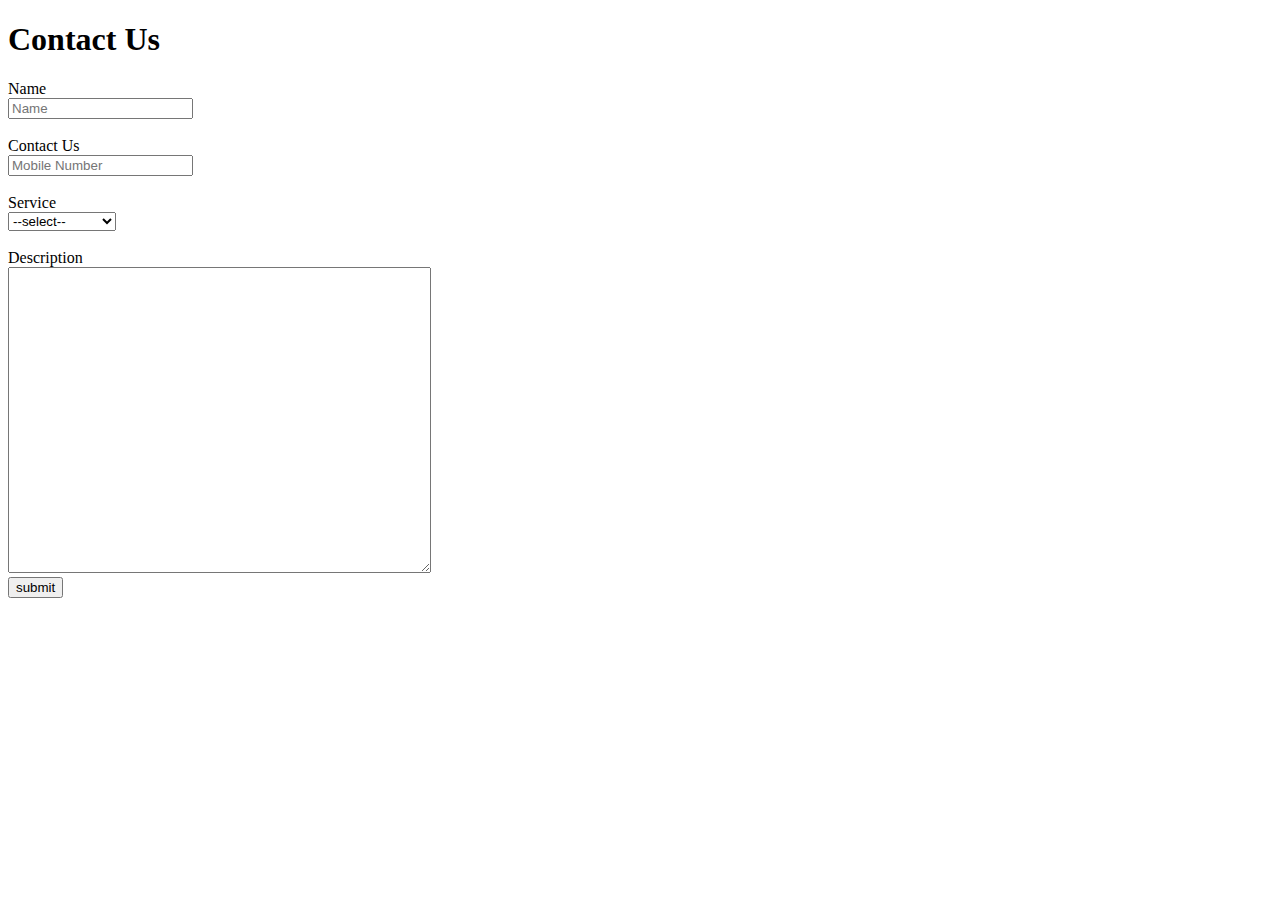
<file: html/News(html exam)/contact_us.html>
<!DOCTYPE html>
<html>
<head>
	<meta charset="utf-8">
	<meta name="viewport" content="width=device-width, initial-scale=1">
	<title>Contact Us</title>
</head>
<body>

	<h1>Contact Us</h1>

	<form method="post" action="#">

		<label>Name</label><br>
		<input type="text" name="Name" placeholder="Name"><br><br>
		<label>Contact Us</label><br>
		<input type="number" name="Name" placeholder="Mobile Number"><br><br>
		<label>Service</label><br>
		<select>
			<option selected>--select--</option>
			<option>Sales</option>
			<option>Enquiry</option>
			<option>Advertisement</option>
			<option>Compliant</option>
		</select><br><br>
     
		<label>Description</label><br>
		<textarea rows="20" cols="50"></textarea><br>
         <input type="submit" value="submit">
       	
	</form>

</body>
</html>
</file>
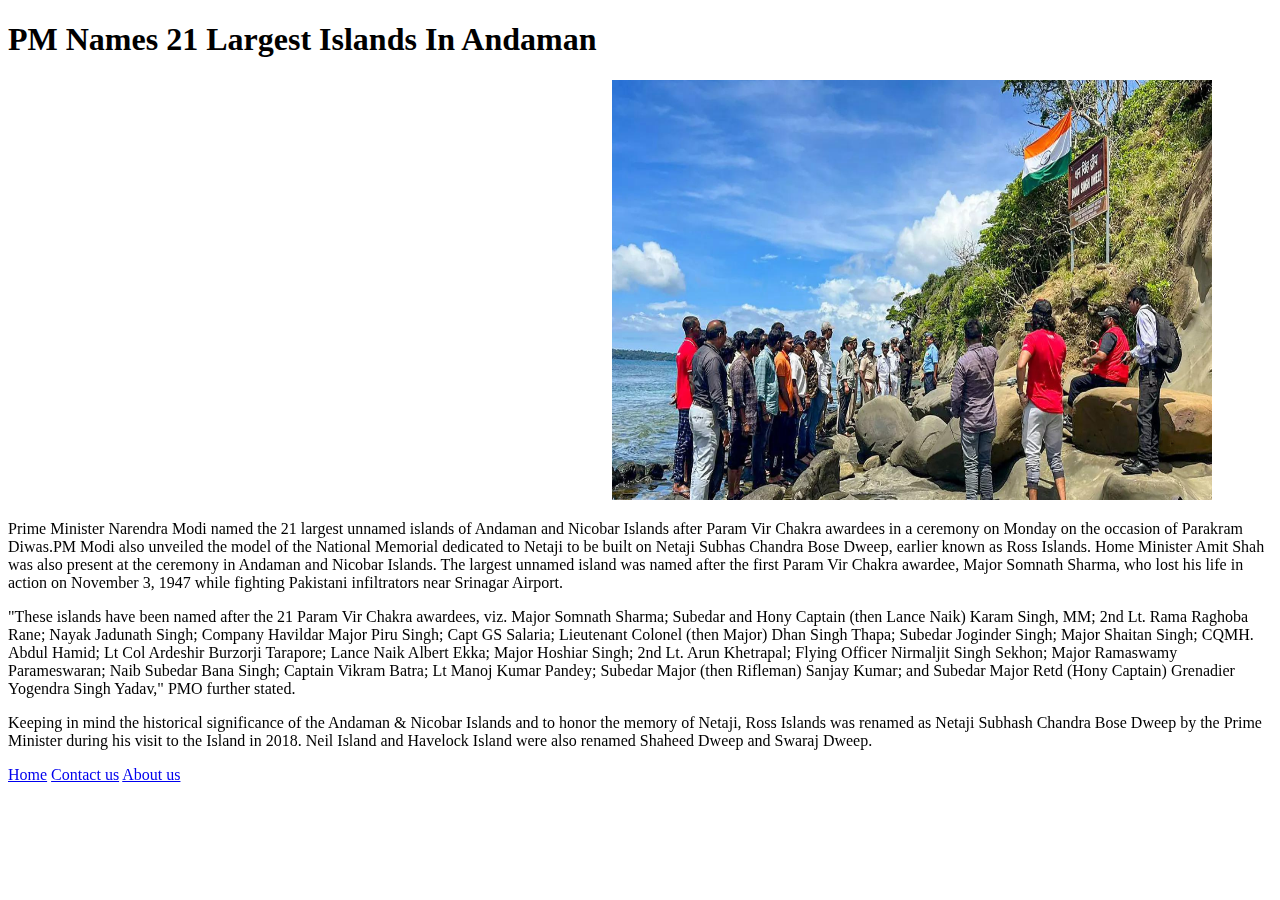
<file: html/News(html exam)/news1/news1.html>
<!DOCTYPE html>
<html>
<head>
	<meta charset="utf-8">
	<meta name="viewport" content="width=device-width, initial-scale=1">
	<title>Indian Largest Islands</title>
</head>
<body>

	<h1>PM Names 21 Largest Islands In Andaman</h1>

	<iframe allow='autoplay; fullscreen' src='https://www.ndtv.com/video/embed-player/?site=classic&id=678258&autostart=false&autoplay=0&pWidth=420&pHeight=315&category=embed' width='600' height='420' frameborder='0' scrolling='no' allowfullscreen='true' webkitallowfullscreen='true' mozallowfullscreen='true'> </iframe>

	<img src="news1.png" width="600px" height="420px">

	<p>Prime Minister Narendra Modi named the 21 largest unnamed islands of Andaman   and Nicobar Islands after Param Vir Chakra awardees in a ceremony on Monday on the occasion of Parakram Diwas.PM Modi also unveiled the model of the National Memorial dedicated to Netaji to be built on Netaji Subhas Chandra Bose Dweep, earlier known as Ross Islands. Home Minister Amit Shah was also present at the ceremony in Andaman and Nicobar Islands.
	The largest unnamed island was named after the first Param Vir Chakra awardee, Major Somnath Sharma, who lost his life in action on November 3, 1947 while fighting Pakistani infiltrators near Srinagar Airport.</p>

	<p>"These islands have been named after the 21 Param Vir Chakra awardees, viz. Major Somnath Sharma; Subedar and Hony Captain (then Lance Naik) Karam Singh, MM; 2nd Lt. Rama Raghoba Rane; Nayak Jadunath Singh; Company Havildar Major Piru Singh; Capt GS Salaria; Lieutenant Colonel (then Major) Dhan Singh Thapa; Subedar Joginder Singh; Major Shaitan Singh; CQMH. Abdul Hamid; Lt Col Ardeshir Burzorji Tarapore; Lance Naik Albert Ekka; Major Hoshiar Singh; 2nd Lt. Arun Khetrapal; Flying Officer Nirmaljit Singh Sekhon; Major Ramaswamy Parameswaran; Naib Subedar Bana Singh; Captain Vikram Batra; Lt Manoj Kumar Pandey; Subedar Major (then Rifleman) Sanjay Kumar; and Subedar Major Retd (Hony Captain) Grenadier Yogendra Singh Yadav," PMO further stated.</p>

	<p>Keeping in mind the historical significance of the Andaman & Nicobar Islands and to honor the memory of Netaji, Ross Islands was renamed as Netaji Subhash Chandra Bose Dweep by the Prime Minister during his visit to the Island in 2018. Neil Island and Havelock Island were also renamed Shaheed Dweep and Swaraj Dweep.</p>

	<a href="C:\Users\lewis\OneDrive\Desktop\News(html exam)\news_home.html">Home</a>
    <a href="C:\Users\lewis\OneDrive\Desktop\News(html exam)\contact_us.html">Contact us</a>
    <a href="C:\Users\lewis\OneDrive\Desktop\News(html exam)\about_us.html">About us</a>

</body>
</html>
</file>
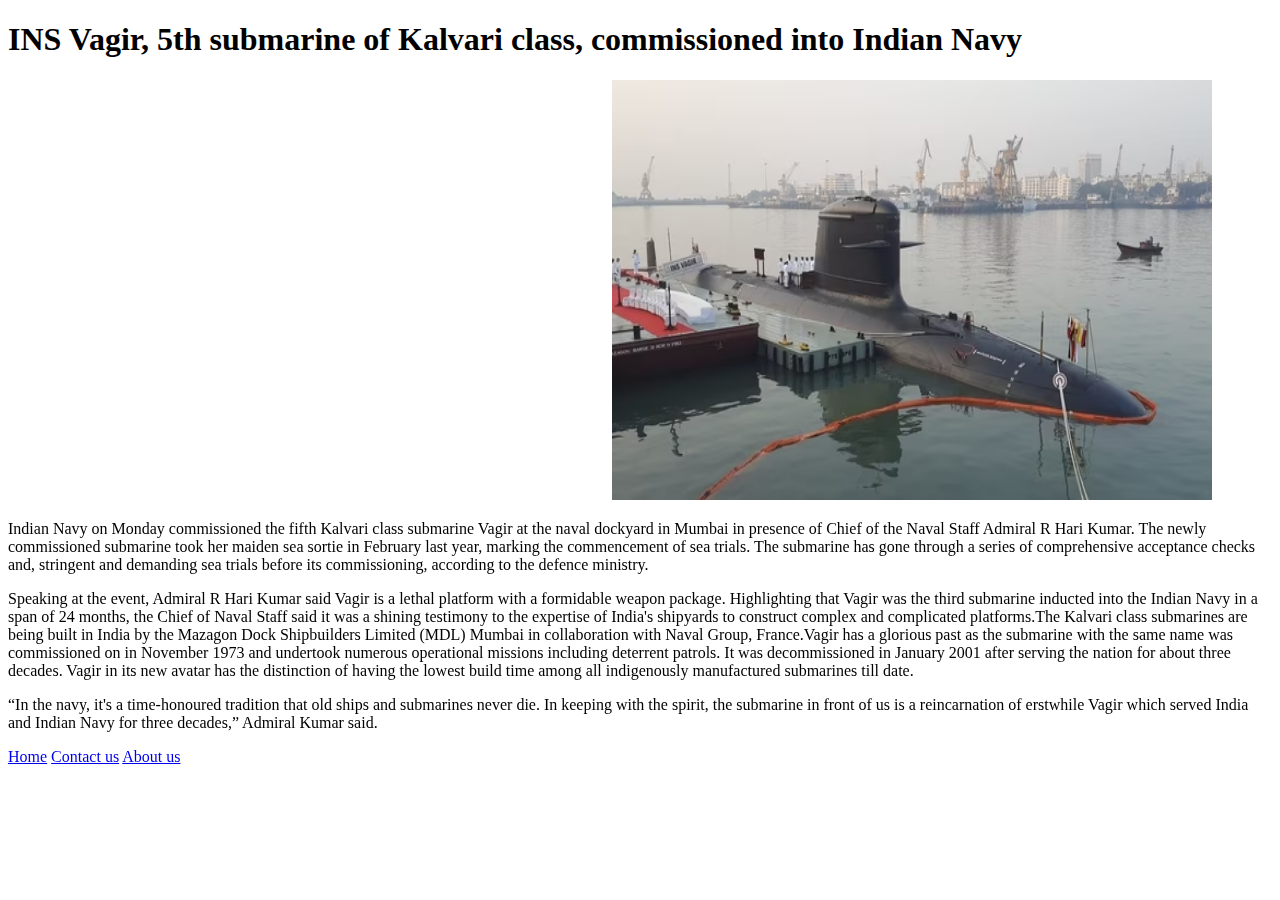
<file: html/News(html exam)/news2/news2.html>
<!DOCTYPE html>
<html>
<head>
	<meta charset="utf-8">
	<meta name="viewport" content="width=device-width, initial-scale=1">
	<title>5th submarine of Kalvari class</title>
</head>
<body>

	<h1>INS Vagir, 5th submarine of Kalvari class, commissioned into Indian Navy</h1>

	<iframe width="600" height="420" src="https://www.youtube.com/embed/Bhz8jeYU1bE" title="YouTube video player" frameborder="0" allow="accelerometer; autoplay; clipboard-write; encrypted-media; gyroscope; picture-in-picture; web-share" allowfullscreen></iframe>

	<img src="submar.avif" width="600px" height="420px" >

	<p>Indian Navy on Monday commissioned the fifth Kalvari class submarine Vagir at the naval dockyard in Mumbai in presence of Chief of the Naval Staff Admiral R Hari Kumar. The newly commissioned submarine took her maiden sea sortie in February last year, marking the commencement of sea trials. The submarine has gone through a series of comprehensive acceptance checks and, stringent and demanding sea trials before its commissioning, according to the defence ministry.</p>

	<p>Speaking at the event, Admiral R Hari Kumar said Vagir is a lethal platform with a formidable weapon package. Highlighting that Vagir was the third submarine inducted into the Indian Navy in a span of 24 months, the Chief of Naval Staff said it was a shining testimony to the expertise of India's shipyards to construct complex and complicated platforms.The Kalvari class submarines are being built in India by the Mazagon Dock Shipbuilders Limited (MDL) Mumbai in collaboration with Naval Group, France.Vagir has a glorious past as the submarine with the same name was commissioned on in November 1973 and undertook numerous operational missions including deterrent patrols. It was decommissioned in January 2001 after serving the nation for about three decades. Vagir in its new avatar has the distinction of having the lowest build time among all indigenously manufactured submarines till date.</p>


	<p>“In the navy, it's a time-honoured tradition that old ships and submarines never die. In keeping with the spirit, the submarine in front of us is a reincarnation of erstwhile Vagir which served India and Indian Navy for three decades,” Admiral Kumar said.</p>

    <a href="C:\Users\lewis\OneDrive\Desktop\News(html exam)\news_home.html">Home</a>
    <a href="C:\Users\lewis\OneDrive\Desktop\News(html exam)\contact_us.html">Contact us</a>
    <a href="C:\Users\lewis\OneDrive\Desktop\News(html exam)\about_us.html">About us</a>	

</body>
</html>
</file>
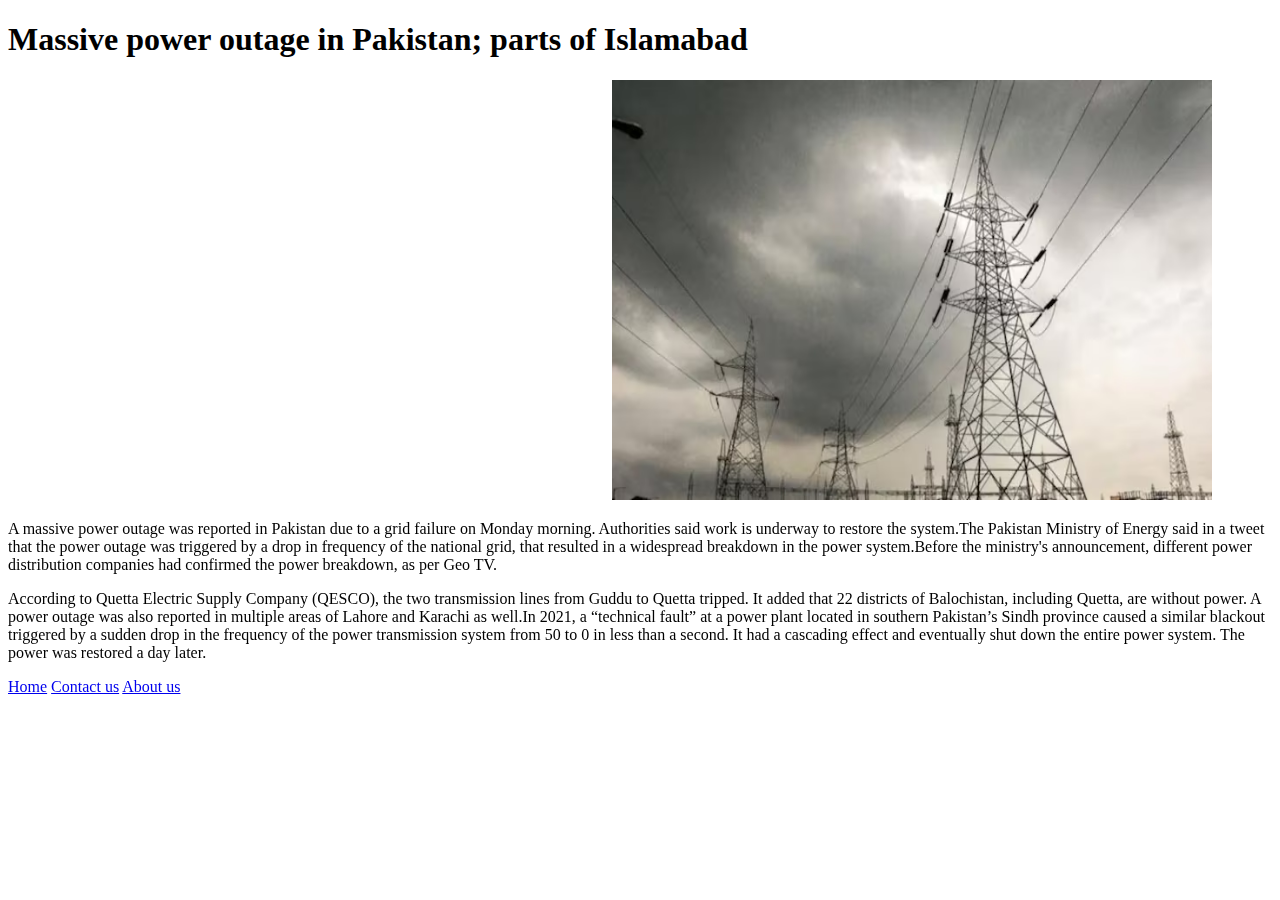
<file: html/News(html exam)/news3/news3.html>
<!DOCTYPE html>
<html>
<head>
	<meta charset="utf-8">
	<meta name="viewport" content="width=device-width, initial-scale=1">
	<title>Massive power outage in Pakistan</title>
</head>
<body>

	<h1>Massive power outage in Pakistan; parts of Islamabad</h1>

	<iframe width="600" height="420" src="https://www.youtube.com/embed/2dVY_QJJhas" title="YouTube video player" frameborder="0" allow="accelerometer; autoplay; clipboard-write; encrypted-media; gyroscope; picture-in-picture; web-share" allowfullscreen></iframe>
	<img src="power.avif" width="600" height="420">

	<p>A massive power outage was reported in Pakistan due to a grid failure on Monday morning. Authorities said work is underway to restore the system.The Pakistan Ministry of Energy said in a tweet that the power outage was triggered by a drop in frequency of the national grid, that resulted in a widespread breakdown in the power system.Before the ministry's announcement, different power distribution companies had confirmed the power breakdown, as per Geo TV.</p>

	<p>According to Quetta Electric Supply Company (QESCO), the two transmission lines from Guddu to Quetta tripped. It added that 22 districts of Balochistan, including Quetta, are without power. A power outage was also reported in multiple areas of Lahore and Karachi as well.In 2021, a “technical fault” at a power plant located in southern Pakistan’s Sindh province caused a similar blackout triggered by a sudden drop in the frequency of the power transmission system from 50 to 0 in less than a second. It had a cascading effect and eventually shut down the entire power system. The power was restored a day later.</p>

<a href="C:\Users\lewis\OneDrive\Desktop\News(html exam)\news_home.html">Home</a>
<a href="C:\Users\lewis\OneDrive\Desktop\News(html exam)\contact_us.html">Contact us</a>
<a href="C:\Users\lewis\OneDrive\Desktop\News(html exam)\about_us.html">About us</a>

</body>
</html>
</file>
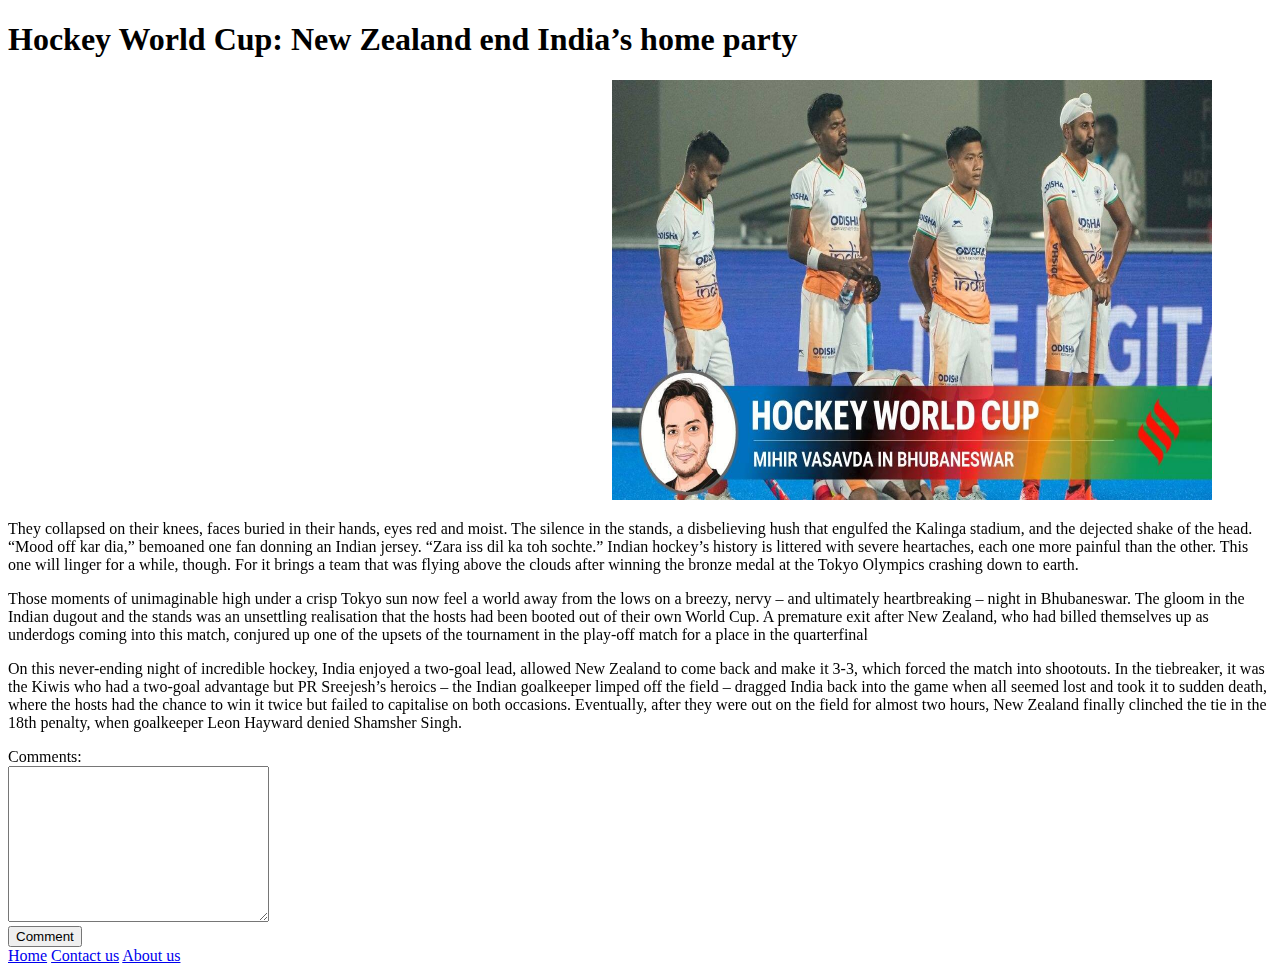
<file: html/News(html exam)/news4/news4.html>
<!DOCTYPE html>
<html>
<head>
	<meta charset="utf-8">
	<meta name="viewport" content="width=device-width, initial-scale=1">
	<title>Hockey World Cup</title>
</head>
<body>

 <h1>Hockey World Cup: New Zealand end India’s home party</h1>

  <iframe width="600" height="420" src="https://www.youtube.com/embed/9_8P3JQ1giw" title="YouTube video player" frameborder="0" allow="accelerometer; autoplay; clipboard-write; encrypted-media; gyroscope; picture-in-picture; web-share" allowfullscreen></iframe>

 <img src="hocky.jpg" alt="hockey" width="600" height="420">

 <p>They collapsed on their knees, faces buried in their hands, eyes red and moist. The silence in the stands, a disbelieving hush that engulfed the Kalinga stadium, and the dejected shake of the head. “Mood off kar dia,” bemoaned one fan donning an Indian jersey. “Zara iss dil ka toh sochte.” Indian hockey’s history is littered with severe heartaches, each one more painful than the other. This one will linger for a while, though. For it brings a team that was flying above the clouds after winning the bronze medal at the Tokyo Olympics crashing down to earth.</p>

 <p>Those moments of unimaginable high under a crisp Tokyo sun now feel a world away from the lows on a breezy, nervy – and ultimately heartbreaking – night in Bhubaneswar. The gloom in the Indian dugout and the stands was an unsettling realisation that the hosts had been booted out of their own World Cup. A premature exit after New Zealand, who had billed themselves up as underdogs coming into this match, conjured up one of the upsets of the tournament in the play-off match for a place in the quarterfinal</p>

 <p>On this never-ending night of incredible hockey, India enjoyed a two-goal lead, allowed New Zealand to come back and make it 3-3, which forced the match into shootouts. In the tiebreaker, it was the Kiwis who had a two-goal advantage but PR Sreejesh’s heroics – the Indian goalkeeper limped off the field – dragged India back into the game when all seemed lost and took it to sudden death, where the hosts had the chance to win it twice but failed to capitalise on both occasions. Eventually, after they were out on the field for almost two hours, New Zealand finally clinched the tie in the 18th penalty, when goalkeeper Leon Hayward denied Shamsher Singh.</p>

 <form method="post" action="#">
     <label>Comments:</label>
     <br>
     <textarea rows="10" cols="30"></textarea>
     <br>
     <input type="submit" value="Comment">

 </form>

<a href="C:\Users\lewis\OneDrive\Desktop\News(html exam)\news_home.html">Home</a>
<a href="C:\Users\lewis\OneDrive\Desktop\News(html exam)\contact_us.html">Contact us</a>
<a href="C:\Users\lewis\OneDrive\Desktop\News(html exam)\about_us.html">About us</a>

</body>
</html>
</file>
<file: Bootstrap 4/Exam 1 (Sign Up)/style.css>
*{
	margin:0;
	box-sizing:border-box;
}

.p1{
	background:skyblue;
  height:100vh;
}
.c1{
  background:white;
 
}
</file>
<file: Bootstrap 4/Exam 2 (Responsive page)/style.css>
*{
	margin:0;
	box-sizing:border-box;
}

.lin{
	padding:2px
}

.lin a:hover{
	text-decoration:none;
}
.lin li{
	list-style:none;
}

.lin:hover{
	background:skyblue;
}

p{
	font-size:15px;
}
</file>
<file: css/Exam-1/style.css>
*{
	margin:0;
	box-sizing:border-box;
}

body{
	display:flex;
	justify-content:center;
	align-items:center;
	height:100vh;
}
h1{
	text-decoration:underline;
	text-align:center;
	margin-bottom:30px;
}

table,th,td{
	border:3px solid black;

}

table{
	border-collapse:collapse;
}

th,td{
	padding:20px;
	background:grey;
	color:white;
}
</file>
<file: css/Exam-2/style.css>
*{
	margin:0;
	box-sizing:border-box;
}

body{
	display:flex;
	justify-content:center;
	align-items:center;
	height:100vh;
}

a{
	color:black;
    text-decoration:none;
    font-size:1.7em;
    background:tomato;
    padding:20px;
    border-radius:20px;
    transition:0.5s;
    font-family:sans-serif;

}

a:hover{
	opacity:0.5;
	transition:0.5s;
	color:white;
}
</file>
<file: css/Exam-3/style.css>
*{

	margin:0;
	box-sizing:border-box;
}

.parent{
	display:flex;
	justify-content:center;
	align-items:center;
	height:100vh;
	flex-direction:row;

}

.child2{

	font-family: sans-serif;
	height:100vh;
	width:50%;
	position:relative;

}
.child1{

	height:100vh;
	width:50%;
	background:tomato;

}

.pos{
	position:absolute;
	
	left:50px;
	top:250px;
}

.pos h1{
    margin-bottom:20px;
    color:tomato;
}

.pos label{
	font-weight:bold;
	font-family:sans-serif;
}

.pos input[type="text"]{
	padding:8px 5px;
	width:450px;
	margin:10px 0;
}

.pos input[type="password"]{
   padding:8px 5px;
   width:450px;
   margin:10px 0;  
}

.pos input[type="submit"]{
	width:450px;
	color:white;
	background:tomato;
    border:none;
    margin-top:20px;
    padding:10px;
    font-size:1.3em;
}

@media(max-width:1200px){

	.pos input[type="text"]{
	
	width:300px;
	
}

.pos input[type="password"]{
   
   width:300px;
 
}

.pos input[type="submit"]{
	width:300px;
	
}

}

@media(max-width:700px){

	.pos input[type="text"]{
	
	width:200px;
	
}

.pos input[type="password"]{
   
   width:200px;
 
}

.pos input[type="submit"]{
	width:200px;
	
}

}
@media(max-width:500px){

.pos input[type="text"]{
	
	width:300px;
	
}

.pos input[type="password"]{
   
   width:300px;
 
}

.pos input[type="submit"]{
	width:300px;
	
}

	.child1{
		display:none;
	}

	.child2{
		width:100%;
	}

}
</file>
<file: Js/Exam( calculator )/style.css>
*{
	margin:0;
	box-sizing:border-box;
}

body{

	display:flex;
	justify-content:center;
	align-items:center;
	height:100vh;
}

.parent{
	display:flex;
	flex-direction:column;
	padding:30px;
	background:grey;
	border-radius:10px;
}


.parent h1{
	text-align:center;
	font-size:2em;
}

.parent button{
	margin:20px 0;
	width:50%;
	margin-left:50px;
}
.parent select{
	width:50%;
	padding:5px;
	font-size:1.5em;
	margin-left:50px;
}

.parent input[type= "text"]{
	padding:10px 5px;
	margin:10px ;


}

.parent button{
	padding:5px 0;
}
</file>
<file: Js/Exam( lottery )/style.css>
*{
	margin:0;
	box-sizing:border-box;
}

body{

	display:flex;
	justify-content:center;
	align-items:center;
	height:100vh;
}

.parent{
	display:flex;
	flex-direction:column;
	padding:30px;
	background:rgba(0, 0, 0, 0.4);
	border-radius:10px;
}


.parent h1{
	
	font-size:2.5em;
	margin:20px auto;
}

.parent h1[id ="ran"]{
	text-align:center;
	font-size:5em;
}

.parent button{
	margin:20px 0;
	width:50%;
	border-radius:10px;
    border:none;
	padding:10px;
	transition:0.5s;
	margin-left:80px;
}

.parent button:hover{
	transition:0.5s;
	background:black;
	color:white;
}
</file>
<file: Bootstrap 4/Exam 3 (Portfolio)/assets/css/style.css>
/**
* Template Name: iPortfolio - v3.10.0
* Template URL: https://bootstrapmade.com/iportfolio-bootstrap-portfolio-websites-template/
* Author: BootstrapMade.com
* License: https://bootstrapmade.com/license/
*/

/*--------------------------------------------------------------
# General
--------------------------------------------------------------*/
body {
  font-family: "Open Sans", sans-serif;
  color: #272829;
}

a {
  color: #149ddd;
  text-decoration: none;
}

a:hover {
  color: #37b3ed;
  text-decoration: none;
}

h1,
h2,
h3,
h4,
h5,
h6 {
  font-family: "Raleway", sans-serif;
}

/*--------------------------------------------------------------
# Back to top button
--------------------------------------------------------------*/
.back-to-top {
  position: fixed;
  visibility: hidden;
  opacity: 0;
  right: 15px;
  bottom: 15px;
  z-index: 996;
  background: #149ddd;
  width: 40px;
  height: 40px;
  border-radius: 50px;
  transition: all 0.4s;
}

.back-to-top i {
  font-size: 28px;
  color: #fff;
  line-height: 0;
}

.back-to-top:hover {
  background: #2eafec;
  color: #fff;
}

.back-to-top.active {
  visibility: visible;
  opacity: 1;
}

/*--------------------------------------------------------------
# Header
--------------------------------------------------------------*/
#header {
  position: fixed;
  top: 0;
  left: 0;
  bottom: 0;
  width: 300px;
  transition: all ease-in-out 0.5s;
  z-index: 9997;
  transition: all 0.5s;
  padding: 0 15px;
  background: #040b14;
  overflow-y: auto;
}

#header .profile img {
  margin: 15px auto;
  display: block;
  width: 120px;
  border: 8px solid #2c2f3f;
}

#header .profile h1 {
  font-size: 24px;
  margin: 0;
  padding: 0;
  font-weight: 600;
  -moz-text-align-last: center;
  text-align-last: center;
  font-family: "Poppins", sans-serif;
}

#header .profile h1 a,
#header .profile h1 a:hover {
  color: #fff;
  text-decoration: none;
}

#header .profile .social-links a {
  font-size: 18px;
  display: inline-block;
  background: #212431;
  color: #fff;
  line-height: 1;
  padding: 8px 0;
  margin-right: 4px;
  border-radius: 50%;
  text-align: center;
  width: 36px;
  height: 36px;
  transition: 0.3s;
}

#header .profile .social-links a:hover {
  background: #149ddd;
  color: #fff;
  text-decoration: none;
}

#main {
  margin-left: 300px;
}

@media (max-width: 1199px) {
  #header {
    left: -300px;
  }

  #main {
    margin-left: 0;
  }
}

/*--------------------------------------------------------------
# Navigation Menu
--------------------------------------------------------------*/
/* Desktop Navigation */
.nav-menu {
  padding: 30px 0 0 0;
}

.nav-menu * {
  margin: 0;
  padding: 0;
  list-style: none;
}

.nav-menu>ul>li {
  position: relative;
  white-space: nowrap;
}

.nav-menu a,
.nav-menu a:focus {
  display: flex;
  align-items: center;
  color: #a8a9b4;
  padding: 12px 15px;
  margin-bottom: 8px;
  transition: 0.3s;
  font-size: 15px;
}

.nav-menu a i,
.nav-menu a:focus i {
  font-size: 24px;
  padding-right: 8px;
  color: #6f7180;
}

.nav-menu a:hover,
.nav-menu .active,
.nav-menu .active:focus,
.nav-menu li:hover>a {
  text-decoration: none;
  color: #fff;
}

.nav-menu a:hover i,
.nav-menu .active i,
.nav-menu .active:focus i,
.nav-menu li:hover>a i {
  color: #149ddd;
}

/* Mobile Navigation */
.mobile-nav-toggle {
  position: fixed;
  right: 15px;
  top: 15px;
  z-index: 9998;
  border: 0;
  font-size: 24px;
  transition: all 0.4s;
  outline: none !important;
  background-color: #149ddd;
  color: #fff;
  width: 40px;
  height: 40px;
  display: inline-flex;
  align-items: center;
  justify-content: center;
  line-height: 0;
  border-radius: 50px;
  cursor: pointer;
}

.mobile-nav-active {
  overflow: hidden;
}

.mobile-nav-active #header {
  left: 0;
}

/*--------------------------------------------------------------
# Hero Section
--------------------------------------------------------------*/
#hero {
  width: 100%;
  height: 100vh;
  background: url("../img/lewis.jpg") top center;
  background-size:cover;
 
  
  background-color:#0A2647;
}

#hero:before {
  content: "";
  background: rgba(5, 13, 24, 0.3);
  position: absolute;
  bottom: 0;
  top: 0;
  left: 0;
  right: 0;
  z-index: 1;
}

#hero .hero-container {
  position: relative;
  z-index: 2;
  min-width: 300px;
}

#hero h1 {
  margin: 0 0 10px 0;
  font-size: 64px;
  font-weight: 700;
  line-height: 56px;
  color: #fff;
}

#hero p {
  color: #fff;
  margin-bottom: 50px;
  font-size: 26px;
  font-family: "Poppins", sans-serif;
}

#hero p span {
  color: #fff;
  padding-bottom: 4px;
  letter-spacing: 1px;
  border-bottom: 3px solid #149ddd;
}

@media (min-width: 1024px) {
  #hero {
    background-attachment: fixed;
  }
}

@media (max-width: 768px) {
  #hero h1 {
    font-size: 28px;
    line-height: 36px;
  }

  #hero h2 {
    font-size: 18px;
    line-height: 24px;
    margin-bottom: 30px;
  }
}

/*--------------------------------------------------------------
# Sections General
--------------------------------------------------------------*/
section {
  padding: 60px 0;
  overflow: hidden;
}

.section-bg {
  background: #f5f8fd;
}

.section-title {
  padding-bottom: 30px;
}

.section-title h2 {
  font-size: 32px;
  font-weight: bold;
  margin-bottom: 20px;
  padding-bottom: 20px;
  position: relative;
  color: #173b6c;
}

.section-title h2::after {
  content: "";
  position: absolute;
  display: block;
  width: 50px;
  height: 3px;
  background: #149ddd;
  bottom: 0;
  left: 0;
}

.section-title p {
  margin-bottom: 0;
}

/*--------------------------------------------------------------
# About
--------------------------------------------------------------*/
.about .content h3 {
  font-weight: 700;
  font-size: 26px;
  color: #173b6c;
}

.about .content ul {
  list-style: none;
  padding: 0;
}

.about .content ul li {
  margin-bottom: 20px;
  display: flex;
  align-items: center;
}

.about .content ul strong {
  margin-right: 10px;
}

.about .content ul i {
  font-size: 16px;
  margin-right: 5px;
  color: #149ddd;
  line-height: 0;
}

.about .content p:last-child {
  margin-bottom: 0;
}

/*--------------------------------------------------------------
# Facts
--------------------------------------------------------------*/
.facts {
  padding-bottom: 30px;
}

.facts .count-box {
  padding: 30px;
  width: 100%;
}

.facts .count-box i {
  display: block;
  font-size: 44px;
  color: #149ddd;
  float: left;
  line-height: 0;
}

.facts .count-box span {
  font-size: 48px;
  line-height: 40px;
  display: block;
  font-weight: 700;
  color: #050d18;
  margin-left: 60px;
}

.facts .count-box p {
  padding: 15px 0 0 0;
  margin: 0 0 0 60px;
  font-family: "Raleway", sans-serif;
  font-size: 14px;
  color: #122f57;
}

.facts .count-box a {
  font-weight: 600;
  display: block;
  margin-top: 20px;
  color: #122f57;
  font-size: 15px;
  font-family: "Poppins", sans-serif;
  transition: ease-in-out 0.3s;
}

.facts .count-box a:hover {
  color: #1f5297;
}

/*--------------------------------------------------------------
# Akills
--------------------------------------------------------------*/
.skills .progress {
  height: 60px;
  display: block;
  background: none;
  border-radius: 0;
}

.skills .progress .skill {
  padding: 0;
  margin: 0 0 6px 0;
  text-transform: uppercase;
  display: block;
  font-weight: 600;
  font-family: "Poppins", sans-serif;
  color: #050d18;
}

.skills .progress .skill .val {
  float: right;
  font-style: normal;
}

.skills .progress-bar-wrap {
  background: #dce8f8;
  height: 10px;
}

.skills .progress-bar {
  width: 1px;
  height: 10px;
  transition: 0.9s;
  background-color: #149ddd;
}

/*--------------------------------------------------------------
# Resume
--------------------------------------------------------------*/
.resume .resume-title {
  font-size: 26px;
  font-weight: 700;
  margin-top: 20px;
  margin-bottom: 20px;
  color: #050d18;
}

.resume .resume-item {
  padding: 0 0 20px 20px;
  margin-top: -2px;
  border-left: 2px solid #1f5297;
  position: relative;
}

.resume .resume-item h4 {
  line-height: 18px;
  font-size: 18px;
  font-weight: 600;
  text-transform: uppercase;
  font-family: "Poppins", sans-serif;
  color: #050d18;
  margin-bottom: 10px;
}

.resume .resume-item h5 {
  font-size: 16px;
  background: #e4edf9;
  padding: 5px 15px;
  display: inline-block;
  font-weight: 600;
  margin-bottom: 10px;
}

.resume .resume-item ul {
  padding-left: 20px;
}

.resume .resume-item ul li {
  padding-bottom: 10px;
}

.resume .resume-item:last-child {
  padding-bottom: 0;
}

.resume .resume-item::before {
  content: "";
  position: absolute;
  width: 16px;
  height: 16px;
  border-radius: 50px;
  left: -9px;
  top: 0;
  background: #fff;
  border: 2px solid #1f5297;
}

/*--------------------------------------------------------------
# Portfolio
--------------------------------------------------------------*/
.portfolio .portfolio-item {
  margin-bottom: 30px;
}

.portfolio #portfolio-flters {
  padding: 0;
  margin: 0 auto 35px auto;
  list-style: none;
  text-align: center;
  background: #fff;
  border-radius: 50px;
  padding: 2px 15px;
}

.portfolio #portfolio-flters li {
  cursor: pointer;
  display: inline-block;
  padding: 10px 15px 8px 15px;
  font-size: 14px;
  font-weight: 600;
  line-height: 1;
  text-transform: uppercase;
  color: #272829;
  margin-bottom: 5px;
  transition: all 0.3s ease-in-out;
}

.portfolio #portfolio-flters li:hover,
.portfolio #portfolio-flters li.filter-active {
  color: #149ddd;
}

.portfolio #portfolio-flters li:last-child {
  margin-right: 0;
}

.portfolio .portfolio-wrap {
  transition: 0.3s;
  position: relative;
  overflow: hidden;
  z-index: 1;
}

.portfolio .portfolio-wrap::before {
  content: "";
  background: rgba(255, 255, 255, 0.5);
  position: absolute;
  left: 0;
  right: 0;
  top: 0;
  bottom: 0;
  transition: all ease-in-out 0.3s;
  z-index: 2;
  opacity: 0;
}

.portfolio .portfolio-wrap .portfolio-links {
  opacity: 1;
  left: 0;
  right: 0;
  bottom: -60px;
  z-index: 3;
  position: absolute;
  transition: all ease-in-out 0.3s;
  display: flex;
  justify-content: center;
}

.portfolio .portfolio-wrap .portfolio-links a {
  color: #fff;
  font-size: 28px;
  text-align: center;
  background: rgba(20, 157, 221, 0.75);
  transition: 0.3s;
  width: 50%;
}

.portfolio .portfolio-wrap .portfolio-links a:hover {
  background: rgba(20, 157, 221, 0.95);
}

.portfolio .portfolio-wrap .portfolio-links a+a {
  border-left: 1px solid #37b3ed;
}

.portfolio .portfolio-wrap:hover::before {
  top: 0;
  left: 0;
  right: 0;
  bottom: 0;
  opacity: 1;
}

.portfolio .portfolio-wrap:hover .portfolio-links {
  opacity: 1;
  bottom: 0;
}

/*--------------------------------------------------------------
# Portfolio Details
--------------------------------------------------------------*/
.portfolio-details {
  padding-top: 40px;
}

.portfolio-details .portfolio-details-slider img {
  width: 100%;
}

.portfolio-details .portfolio-details-slider .swiper-pagination {
  margin-top: 20px;
  position: relative;
}

.portfolio-details .portfolio-details-slider .swiper-pagination .swiper-pagination-bullet {
  width: 12px;
  height: 12px;
  background-color: #fff;
  opacity: 1;
  border: 1px solid #149ddd;
}

.portfolio-details .portfolio-details-slider .swiper-pagination .swiper-pagination-bullet-active {
  background-color: #149ddd;
}

.portfolio-details .portfolio-info {
  padding: 30px;
  box-shadow: 0px 0 30px rgba(5, 13, 24, 0.08);
}

.portfolio-details .portfolio-info h3 {
  font-size: 22px;
  font-weight: 700;
  margin-bottom: 20px;
  padding-bottom: 20px;
  border-bottom: 1px solid #eee;
}

.portfolio-details .portfolio-info ul {
  list-style: none;
  padding: 0;
  font-size: 15px;
}

.portfolio-details .portfolio-info ul li+li {
  margin-top: 10px;
}

.portfolio-details .portfolio-description {
  padding-top: 30px;
}

.portfolio-details .portfolio-description h2 {
  font-size: 26px;
  font-weight: 700;
  margin-bottom: 20px;
}

.portfolio-details .portfolio-description p {
  padding: 0;
}

/*--------------------------------------------------------------
# Services
--------------------------------------------------------------*/
.services .icon-box {
  margin-bottom: 20px;
}

.services .icon {
  float: left;
  display: flex;
  align-items: center;
  justify-content: center;
  width: 54px;
  height: 54px;
  background: #149ddd;
  border-radius: 50%;
  transition: 0.5s;
  border: 1px solid #149ddd;
}

.services .icon i {
  color: #fff;
  font-size: 24px;
  line-height: 0;
}

.services .icon-box:hover .icon {
  background: #fff;
}

.services .icon-box:hover .icon i {
  color: #149ddd;
}

.services .title {
  margin-left: 80px;
  font-weight: 700;
  margin-bottom: 15px;
  font-size: 18px;
}

.services .title a {
  color: #343a40;
}

.services .title a:hover {
  color: #149ddd;
}

.services .description {
  margin-left: 80px;
  line-height: 24px;
  font-size: 14px;
}

/*--------------------------------------------------------------
# Testimonials
--------------------------------------------------------------*/
.testimonials .testimonials-carousel,
.testimonials .testimonials-slider {
  overflow: hidden;
}

.testimonials .testimonial-item {
  box-sizing: content-box;
  text-align: center;
  min-height: 320px;
}

.testimonials .testimonial-item .testimonial-img {
  width: 90px;
  border-radius: 50%;
  margin: 0 auto;
}

.testimonials .testimonial-item h3 {
  font-size: 18px;
  font-weight: bold;
  margin: 10px 0 5px 0;
  color: #111;
}

.testimonials .testimonial-item h4 {
  font-size: 14px;
  color: #999;
  margin: 0;
}

.testimonials .testimonial-item .quote-icon-left,
.testimonials .testimonial-item .quote-icon-right {
  color: #c3e8fa;
  font-size: 26px;
}

.testimonials .testimonial-item .quote-icon-left {
  display: inline-block;
  left: -5px;
  position: relative;
}

.testimonials .testimonial-item .quote-icon-right {
  display: inline-block;
  right: -5px;
  position: relative;
  top: 10px;
}

.testimonials .testimonial-item p {
  font-style: italic;
  margin: 0 15px 15px 15px;
  padding: 20px;
  background: #fff;
  position: relative;
  margin-bottom: 35px;
  border-radius: 6px;
  box-shadow: 0px 2px 15px rgba(0, 0, 0, 0.1);
}

.testimonials .testimonial-item p::after {
  content: "";
  width: 0;
  height: 0;
  border-top: 20px solid #fff;
  border-right: 20px solid transparent;
  border-left: 20px solid transparent;
  position: absolute;
  bottom: -20px;
  left: calc(50% - 20px);
}

.testimonials .swiper-pagination {
  margin-top: 20px;
  position: relative;
}

.testimonials .swiper-pagination .swiper-pagination-bullet {
  width: 12px;
  height: 12px;
  background-color: #fff;
  opacity: 1;
  border: 1px solid #149ddd;
}

.testimonials .swiper-pagination .swiper-pagination-bullet-active {
  background-color: #149ddd;
}

/*--------------------------------------------------------------
# Contact
--------------------------------------------------------------*/
.contact {
  padding-bottom: 130px;
}

.contact .info {
  padding: 30px;
  background: #fff;
  width: 100%;
  box-shadow: 0 0 24px 0 rgba(0, 0, 0, 0.12);
}

.contact .info i {
  font-size: 20px;
  color: #149ddd;
  float: left;
  width: 44px;
  height: 44px;
  background: #dff3fc;
  display: flex;
  justify-content: center;
  align-items: center;
  border-radius: 50px;
  transition: all 0.3s ease-in-out;
}

.contact .info h4 {
  padding: 0 0 0 60px;
  font-size: 22px;
  font-weight: 600;
  margin-bottom: 5px;
  color: #050d18;
}

.contact .info p {
  padding: 0 0 10px 60px;
  margin-bottom: 20px;
  font-size: 14px;
  color: #173b6c;
}

.contact .info .email p {
  padding-top: 5px;
}

.contact .info .social-links {
  padding-left: 60px;
}

.contact .info .social-links a {
  font-size: 18px;
  display: inline-block;
  background: #333;
  color: #fff;
  line-height: 1;
  padding: 8px 0;
  border-radius: 50%;
  text-align: center;
  width: 36px;
  height: 36px;
  transition: 0.3s;
  margin-right: 10px;
}

.contact .info .social-links a:hover {
  background: #149ddd;
  color: #fff;
}

.contact .info .email:hover i,
.contact .info .address:hover i,
.contact .info .phone:hover i {
  background: #149ddd;
  color: #fff;
}

.contact .php-email-form {
  width: 100%;
  padding: 30px;
  background: #fff;
  box-shadow: 0 0 24px 0 rgba(0, 0, 0, 0.12);
}

.contact .php-email-form .form-group {
  padding-bottom: 8px;
}

.contact .php-email-form .validate {
  display: none;
  color: red;
  margin: 0 0 15px 0;
  font-weight: 400;
  font-size: 13px;
}

.contact .php-email-form .error-message {
  display: none;
  color: #fff;
  background: #ed3c0d;
  text-align: left;
  padding: 15px;
  font-weight: 600;
}

.contact .php-email-form .error-message br+br {
  margin-top: 25px;
}

.contact .php-email-form .sent-message {
  display: none;
  color: #fff;
  background: #18d26e;
  text-align: center;
  padding: 15px;
  font-weight: 600;
}

.contact .php-email-form .loading {
  display: none;
  background: #fff;
  text-align: center;
  padding: 15px;
}

.contact .php-email-form .loading:before {
  content: "";
  display: inline-block;
  border-radius: 50%;
  width: 24px;
  height: 24px;
  margin: 0 10px -6px 0;
  border: 3px solid #18d26e;
  border-top-color: #eee;
  -webkit-animation: animate-loading 1s linear infinite;
  animation: animate-loading 1s linear infinite;
}

.contact .php-email-form .form-group {
  margin-bottom: 15px;
}

.contact .php-email-form label {
  padding-bottom: 8px;
}

.contact .php-email-form input,
.contact .php-email-form textarea {
  border-radius: 0;
  box-shadow: none;
  font-size: 14px;
}

.contact .php-email-form input {
  height: 44px;
}

.contact .php-email-form textarea {
  padding: 10px 15px;
}

.contact .php-email-form button[type=submit] {
  background: #149ddd;
  border: 0;
  padding: 10px 24px;
  color: #fff;
  transition: 0.4s;
  border-radius: 4px;
}

.contact .php-email-form button[type=submit]:hover {
  background: #37b3ed;
}

@-webkit-keyframes animate-loading {
  0% {
    transform: rotate(0deg);
  }

  100% {
    transform: rotate(360deg);
  }
}

@keyframes animate-loading {
  0% {
    transform: rotate(0deg);
  }

  100% {
    transform: rotate(360deg);
  }
}

/*--------------------------------------------------------------
# Breadcrumbs
--------------------------------------------------------------*/
.breadcrumbs {
  padding: 20px 0;
  background: #f9f9f9;
}

.breadcrumbs h2 {
  font-size: 26px;
  font-weight: 300;
}

.breadcrumbs ol {
  display: flex;
  flex-wrap: wrap;
  list-style: none;
  padding: 0;
  margin: 0;
  font-size: 15px;
}

.breadcrumbs ol li+li {
  padding-left: 10px;
}

.breadcrumbs ol li+li::before {
  display: inline-block;
  padding-right: 10px;
  color: #0e2442;
  content: "/";
}

@media (max-width: 768px) {
  .breadcrumbs .d-flex {
    display: block !important;
  }

  .breadcrumbs ol {
    display: block;
  }

  .breadcrumbs ol li {
    display: inline-block;
  }
}

/*--------------------------------------------------------------
# Footer
--------------------------------------------------------------*/
#footer {
  padding: 15px;
  color: #f4f6fd;
  font-size: 14px;
  position: fixed;
  left: 0;
  bottom: 0;
  width: 300px;
  z-index: 9999;
  background: #040b14;
}

#footer .copyright {
  text-align: center;
}

#footer .credits {
  padding-top: 5px;
  text-align: center;
  font-size: 13px;
  color: #eaebf0;
}

@media (max-width: 1199px) {
  #footer {
    position: static;
    width: auto;
    padding-right: 20px 15px;
  }
}
</file>
